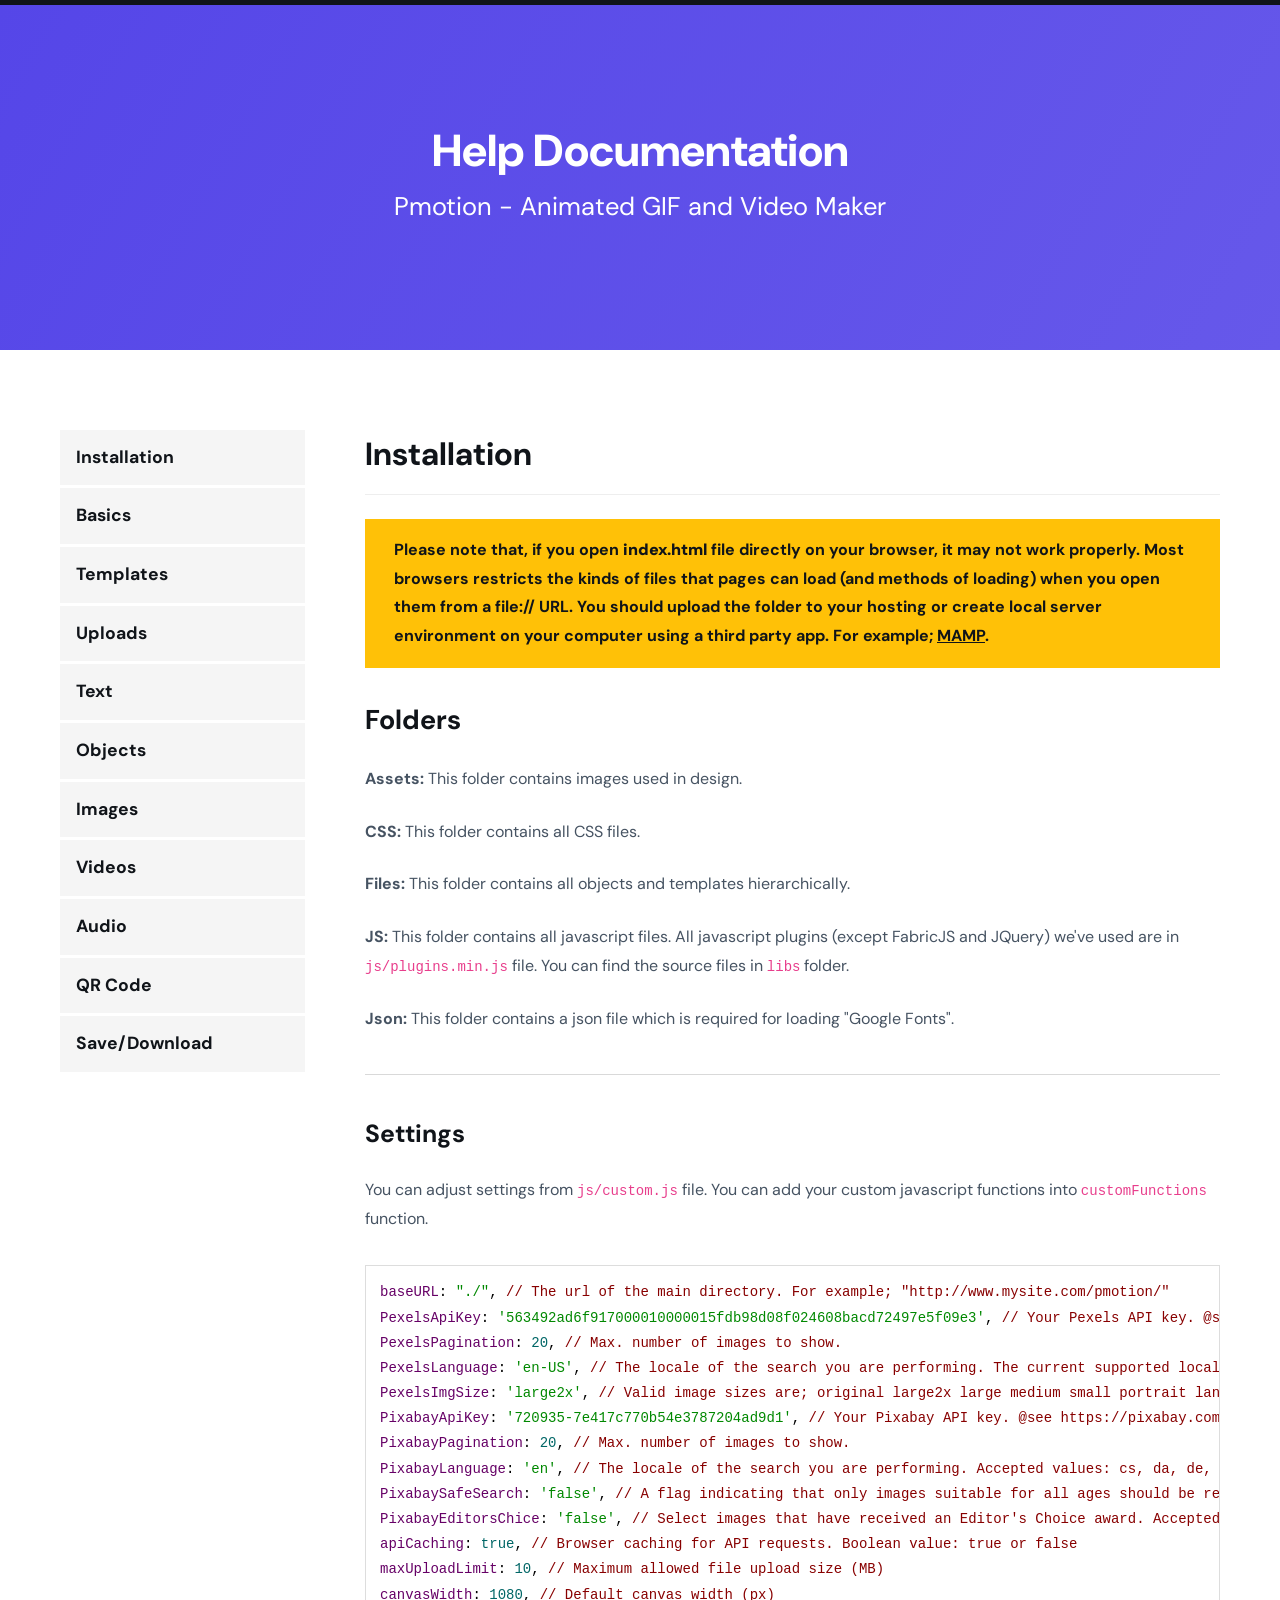
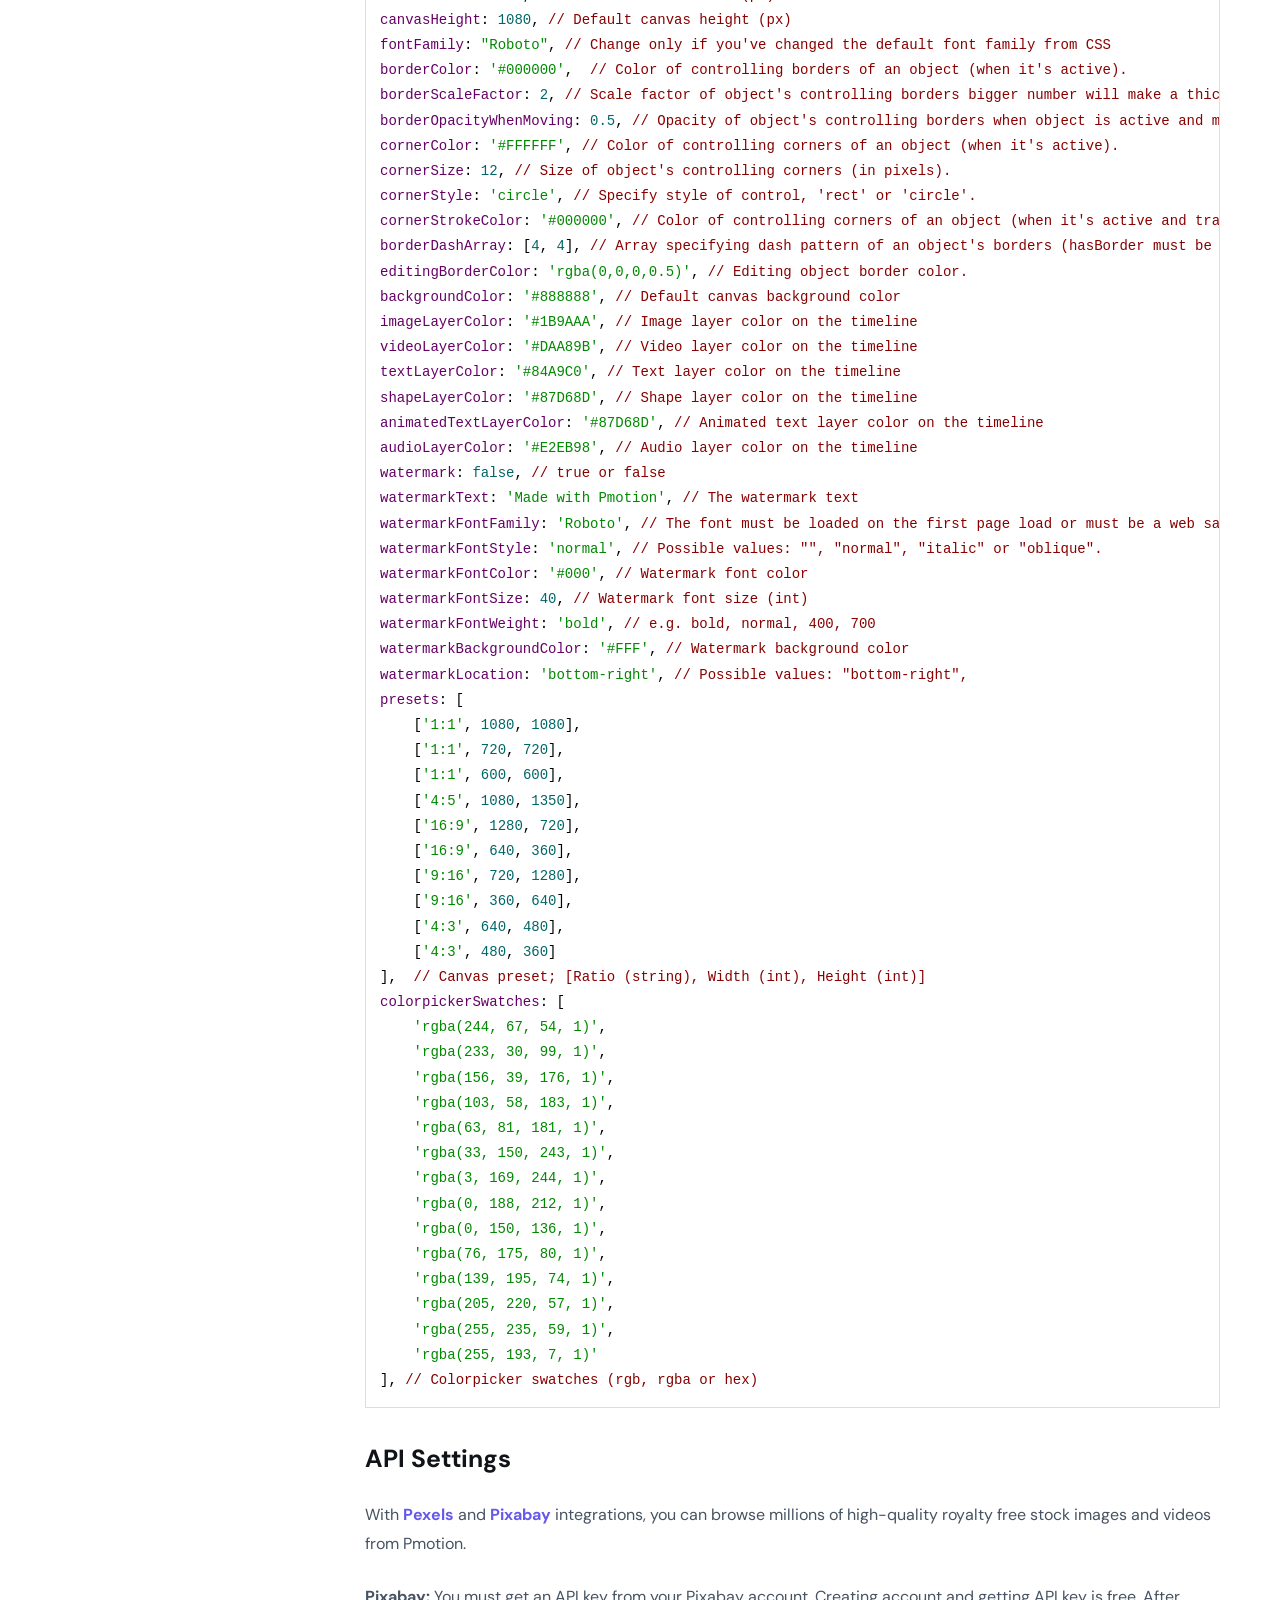
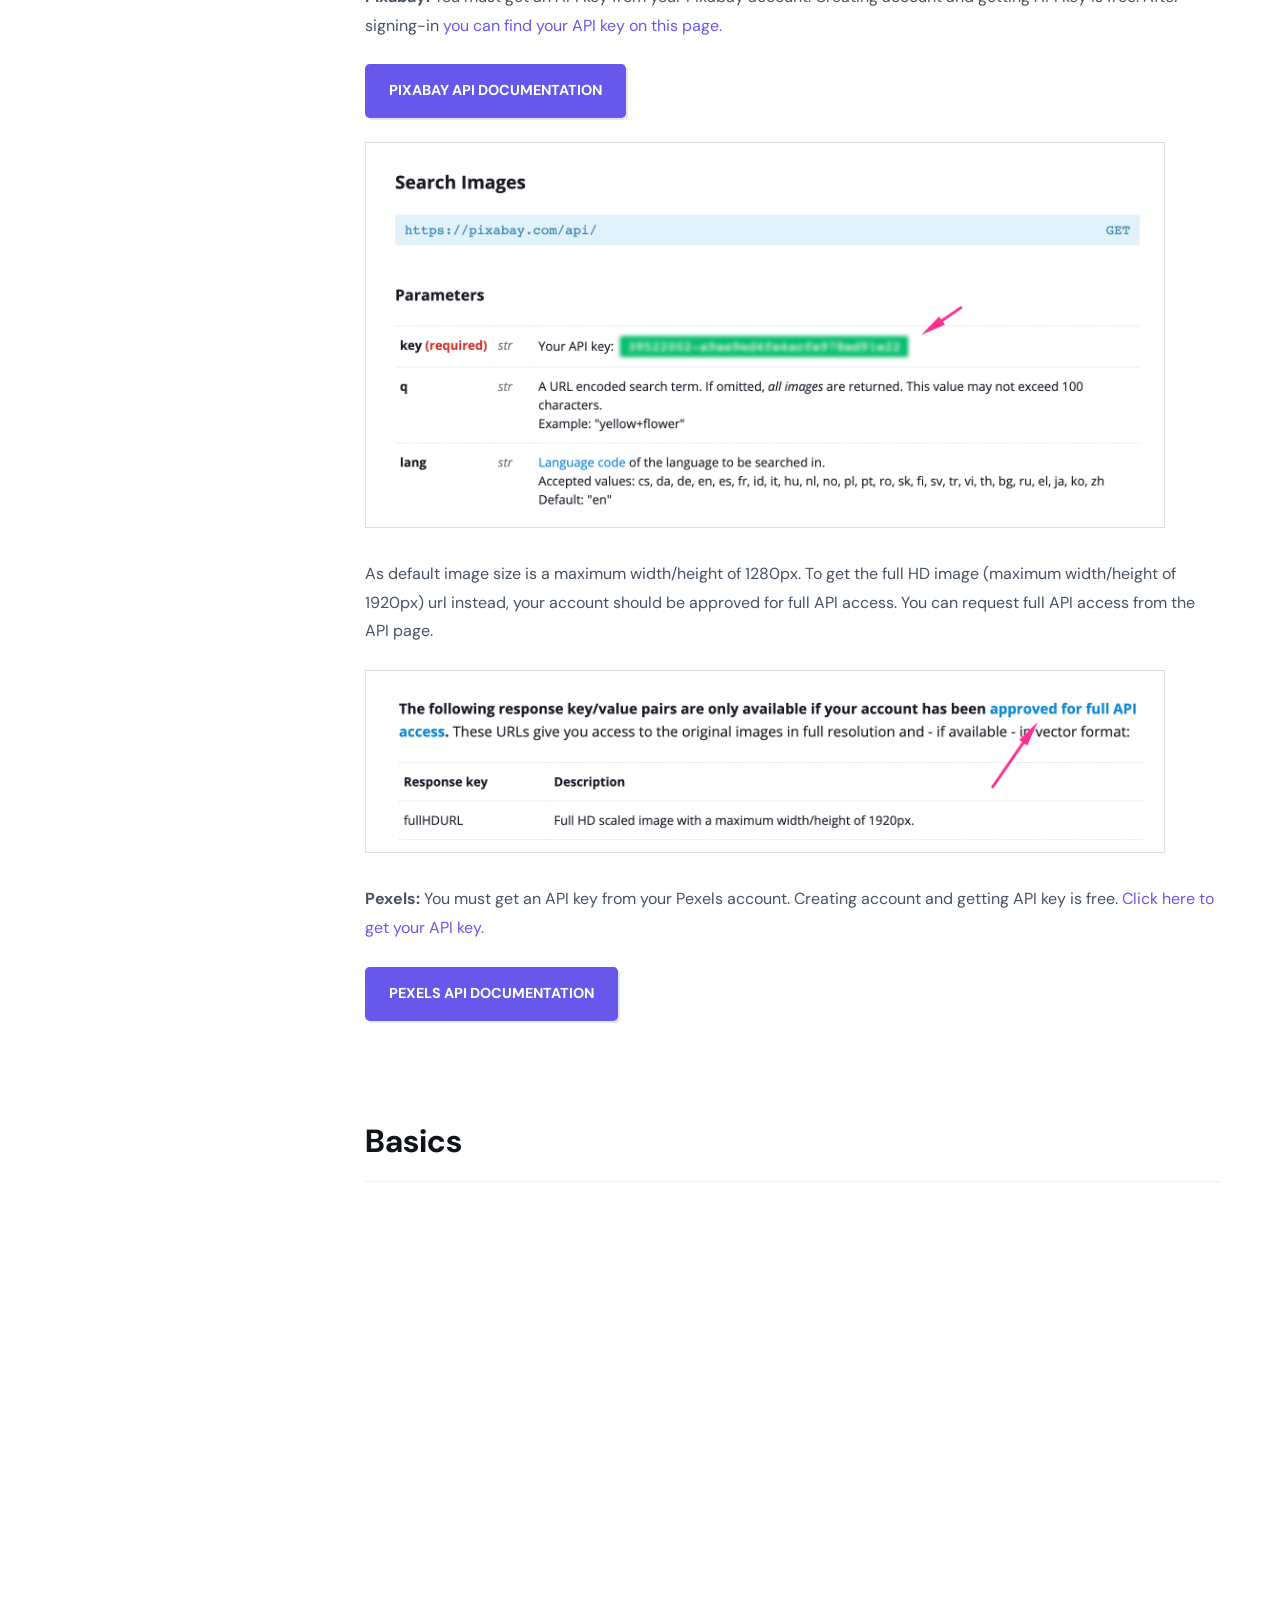
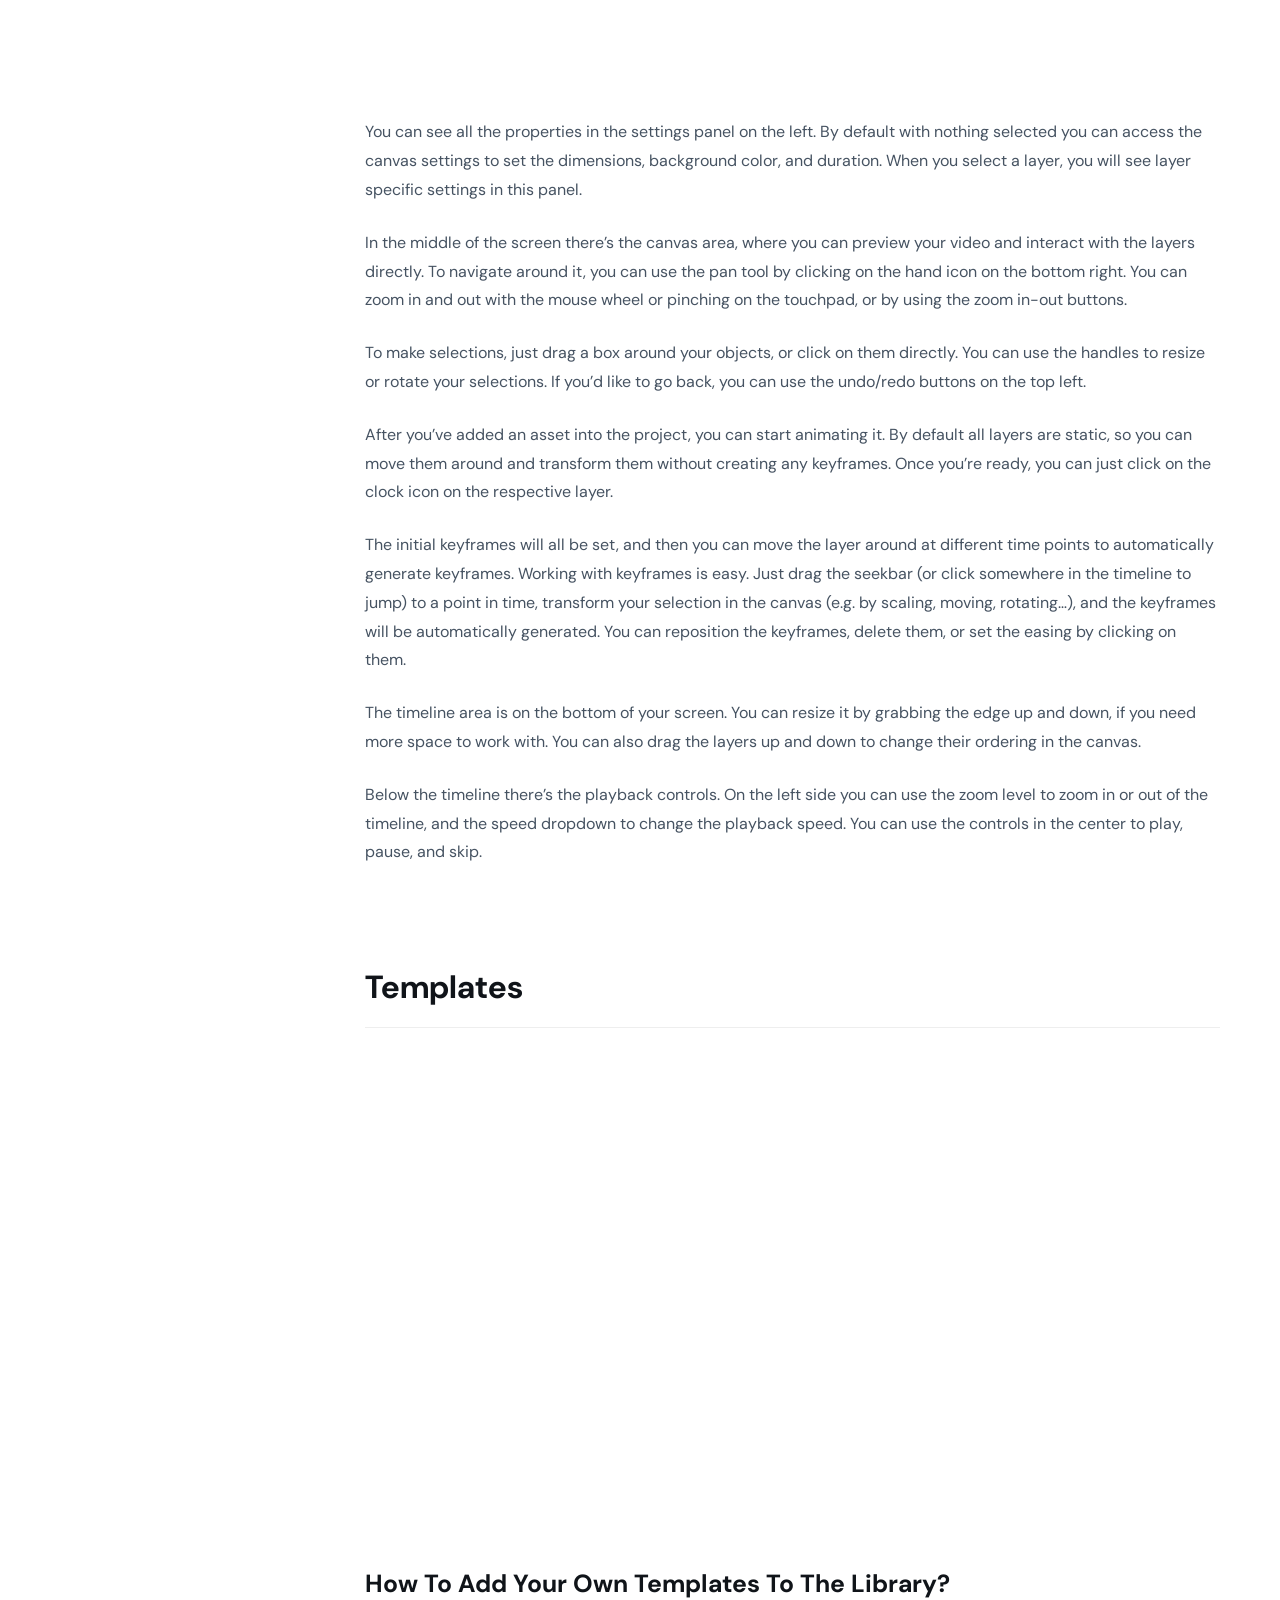
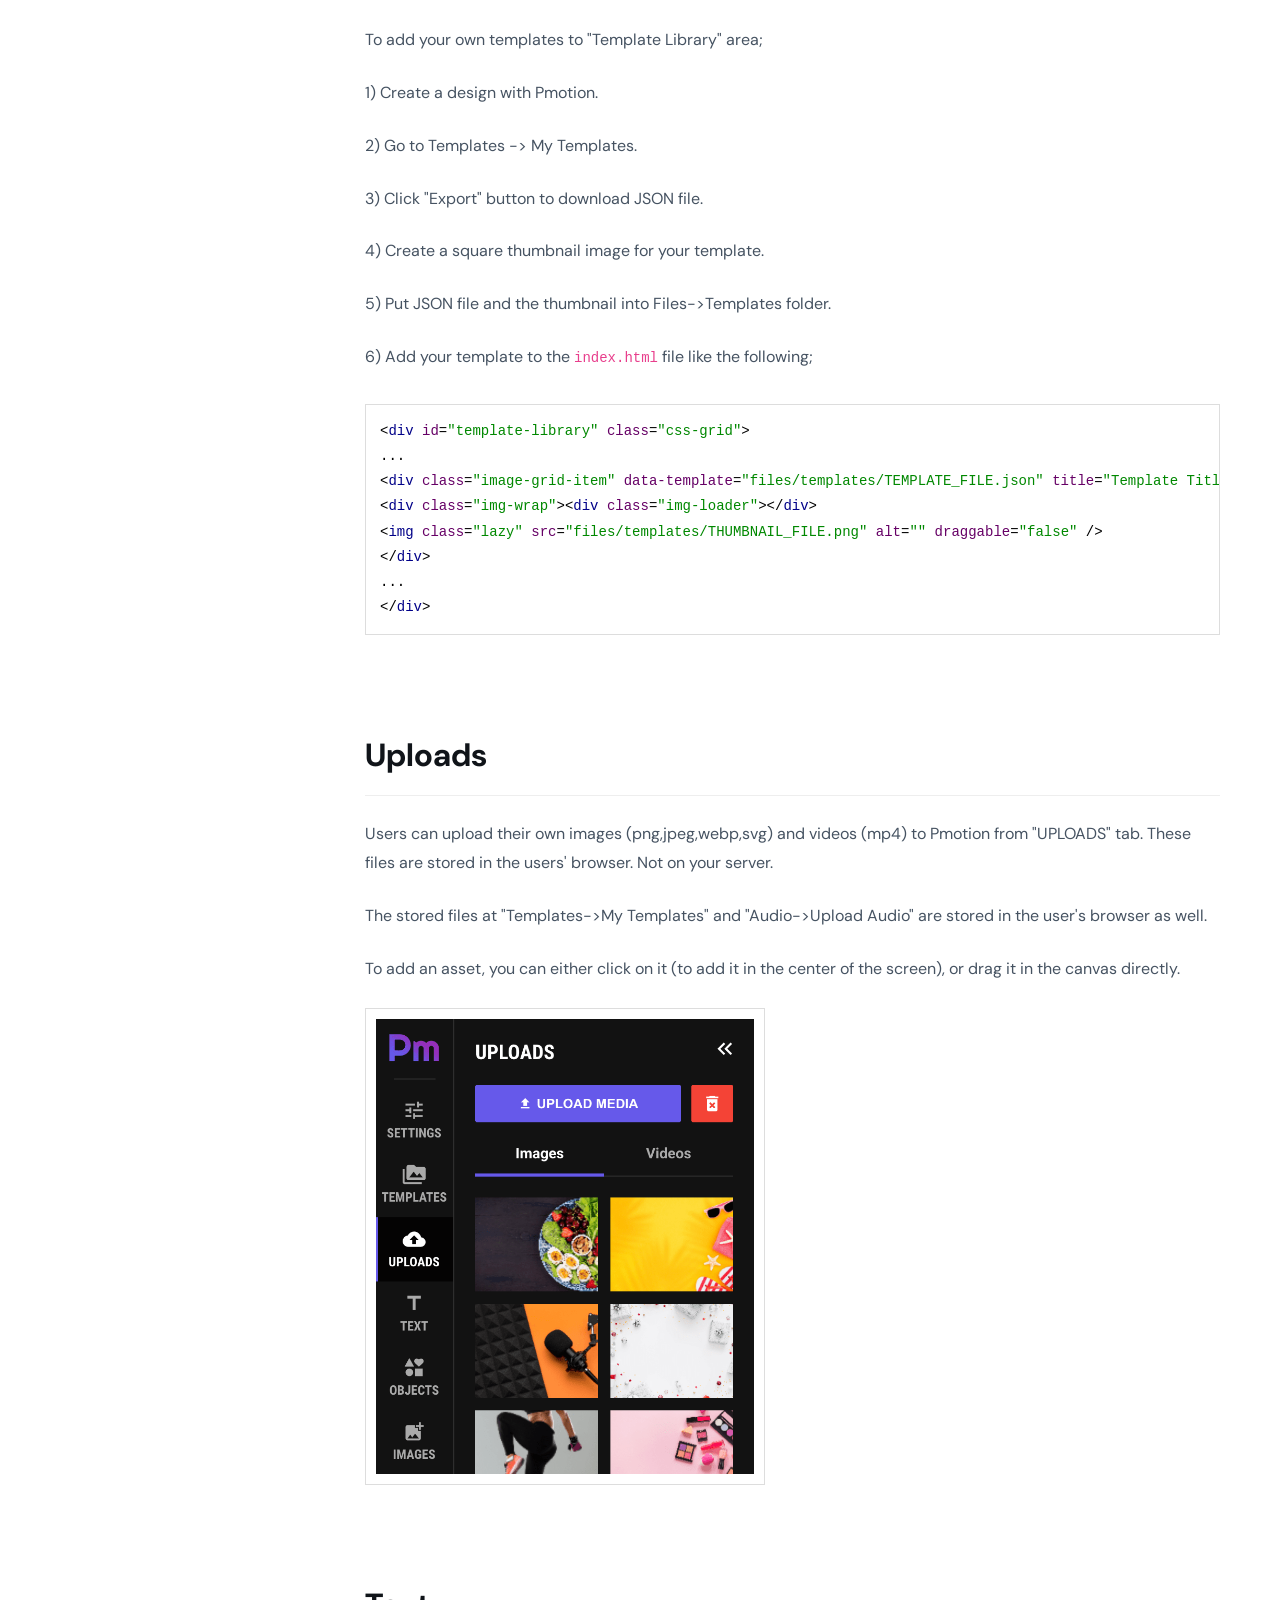
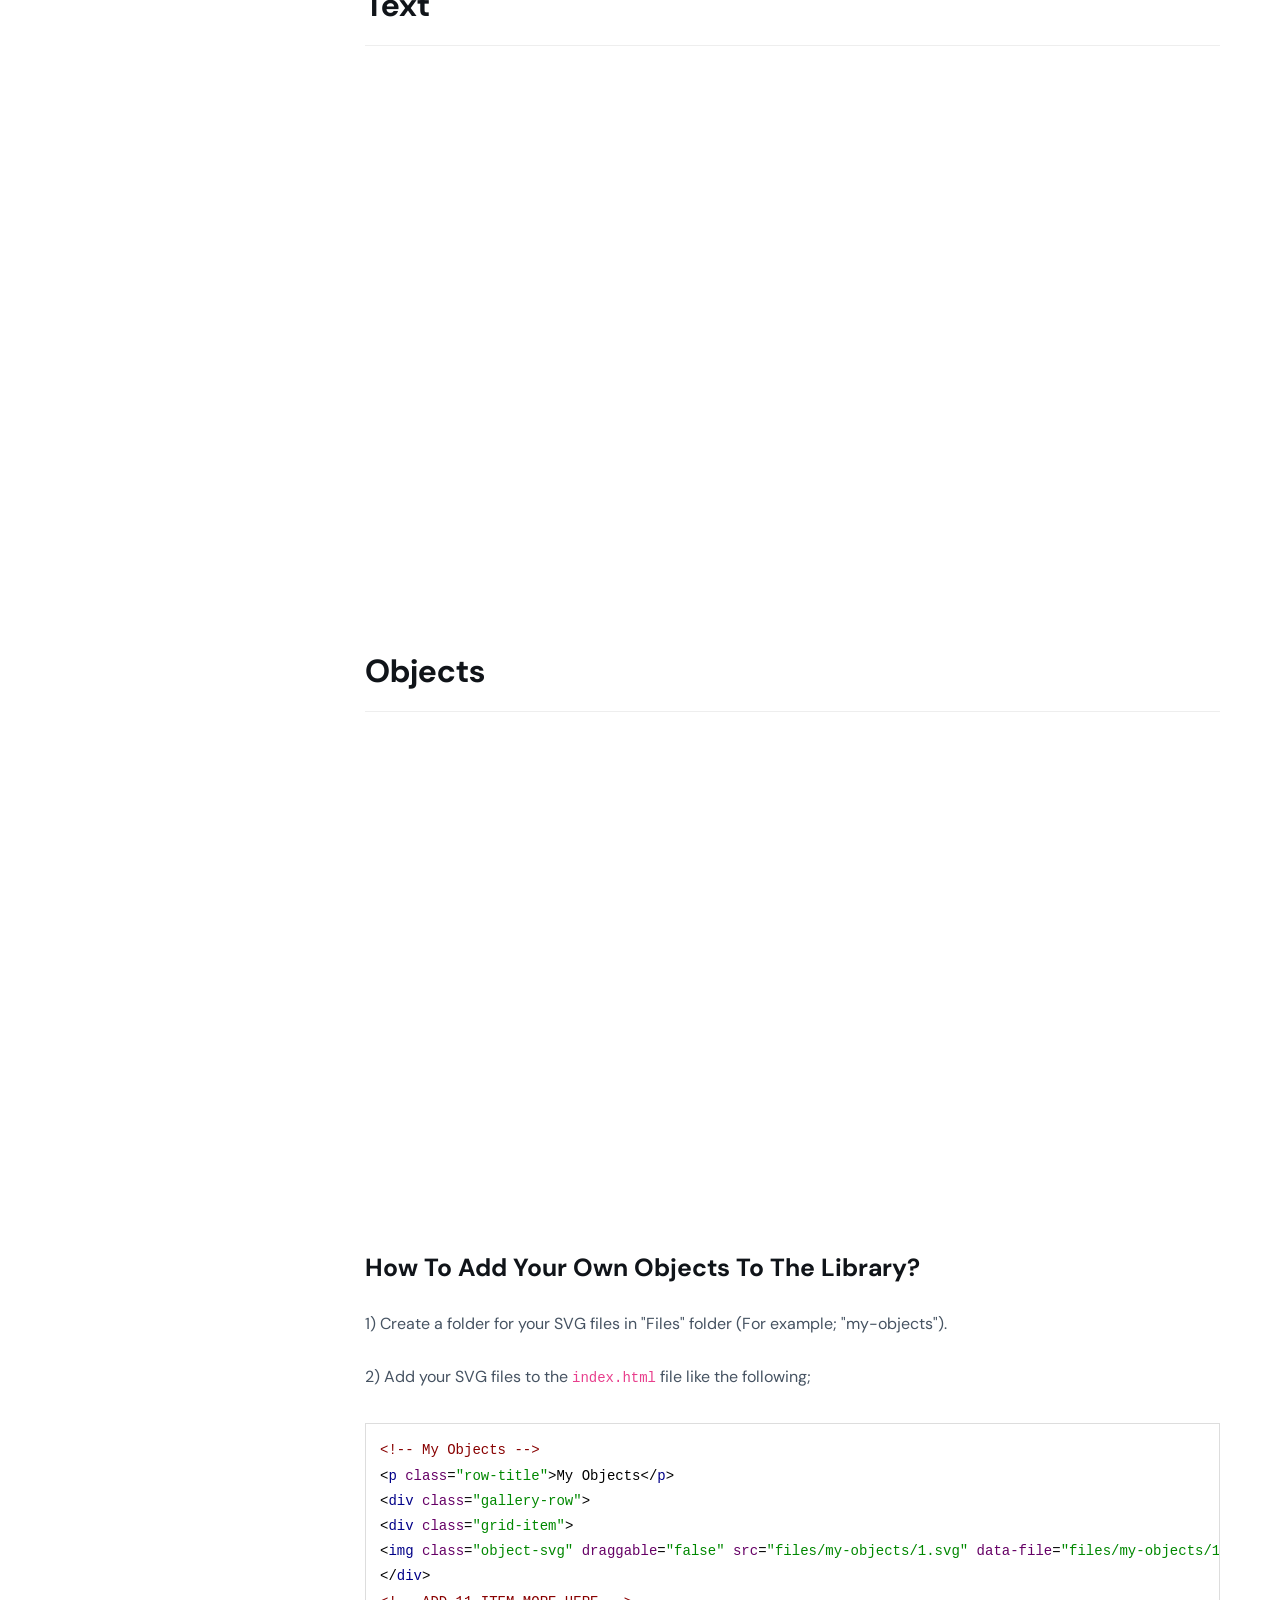
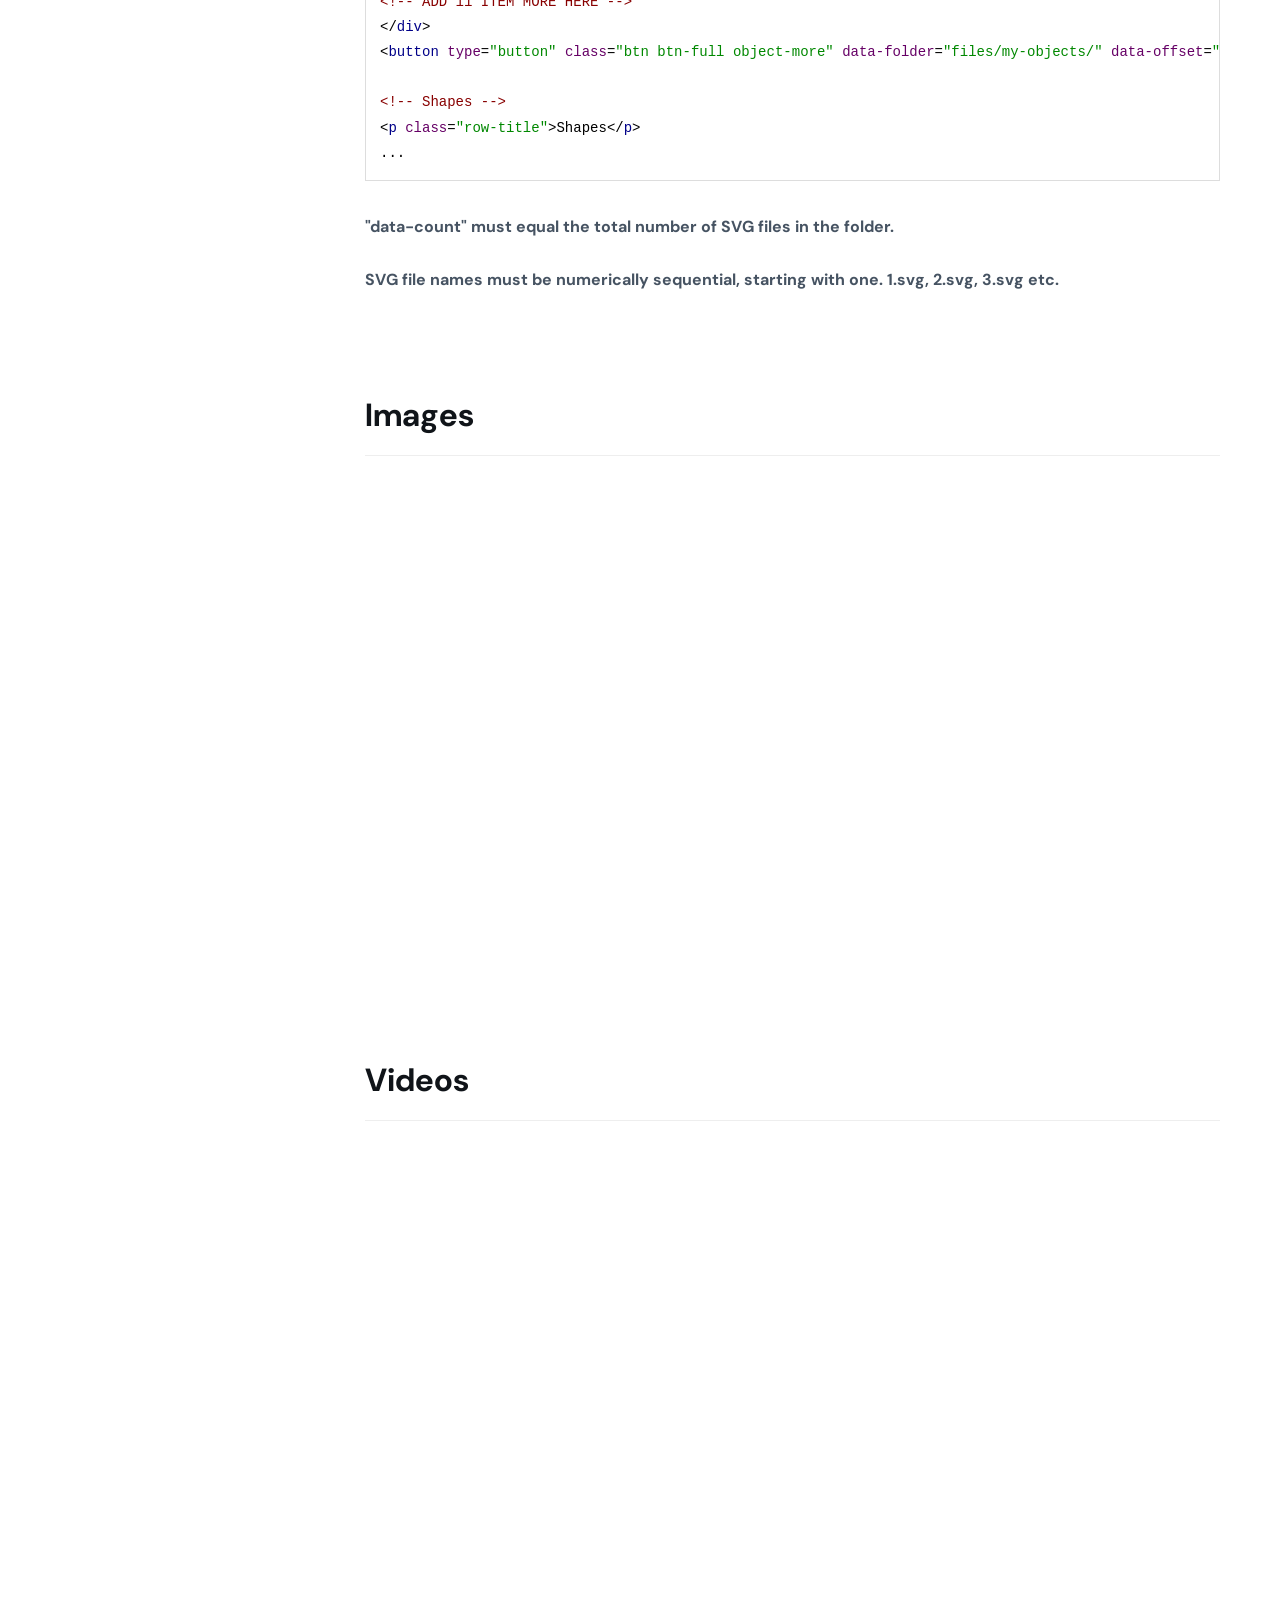
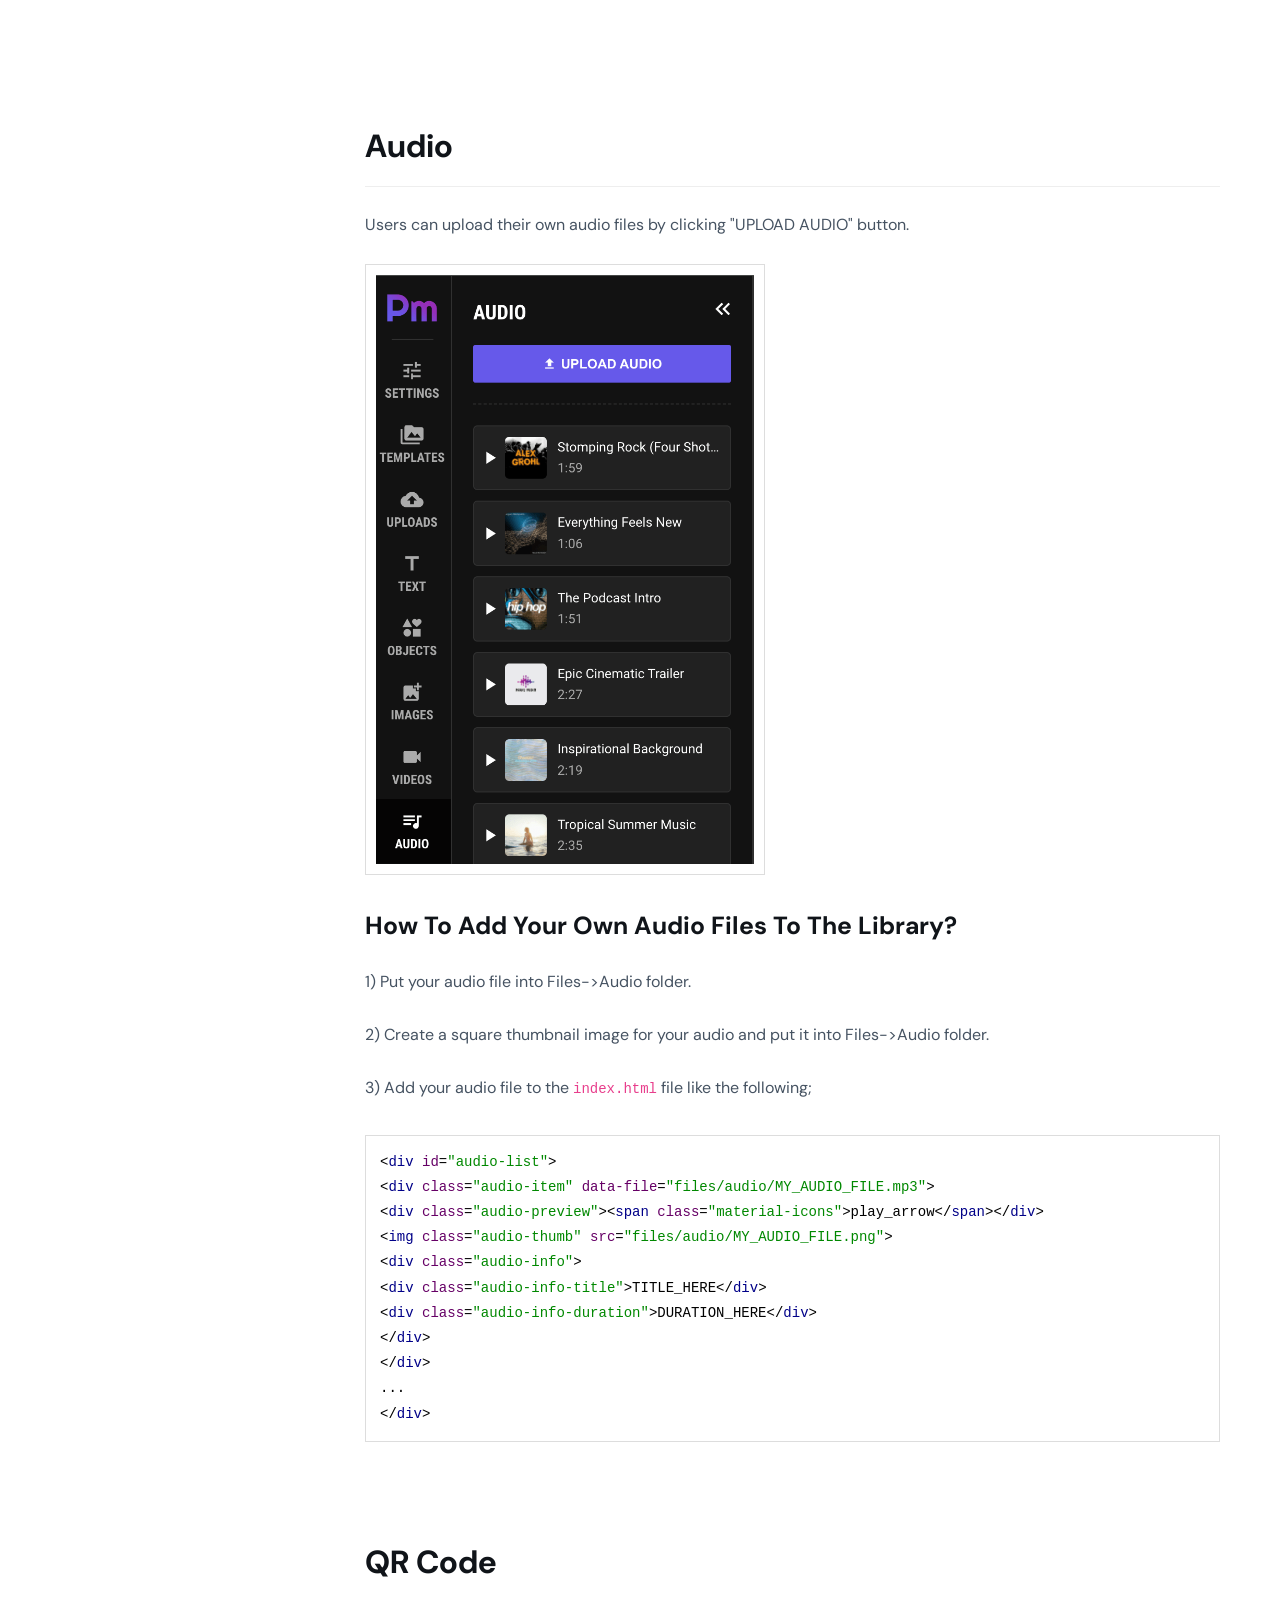
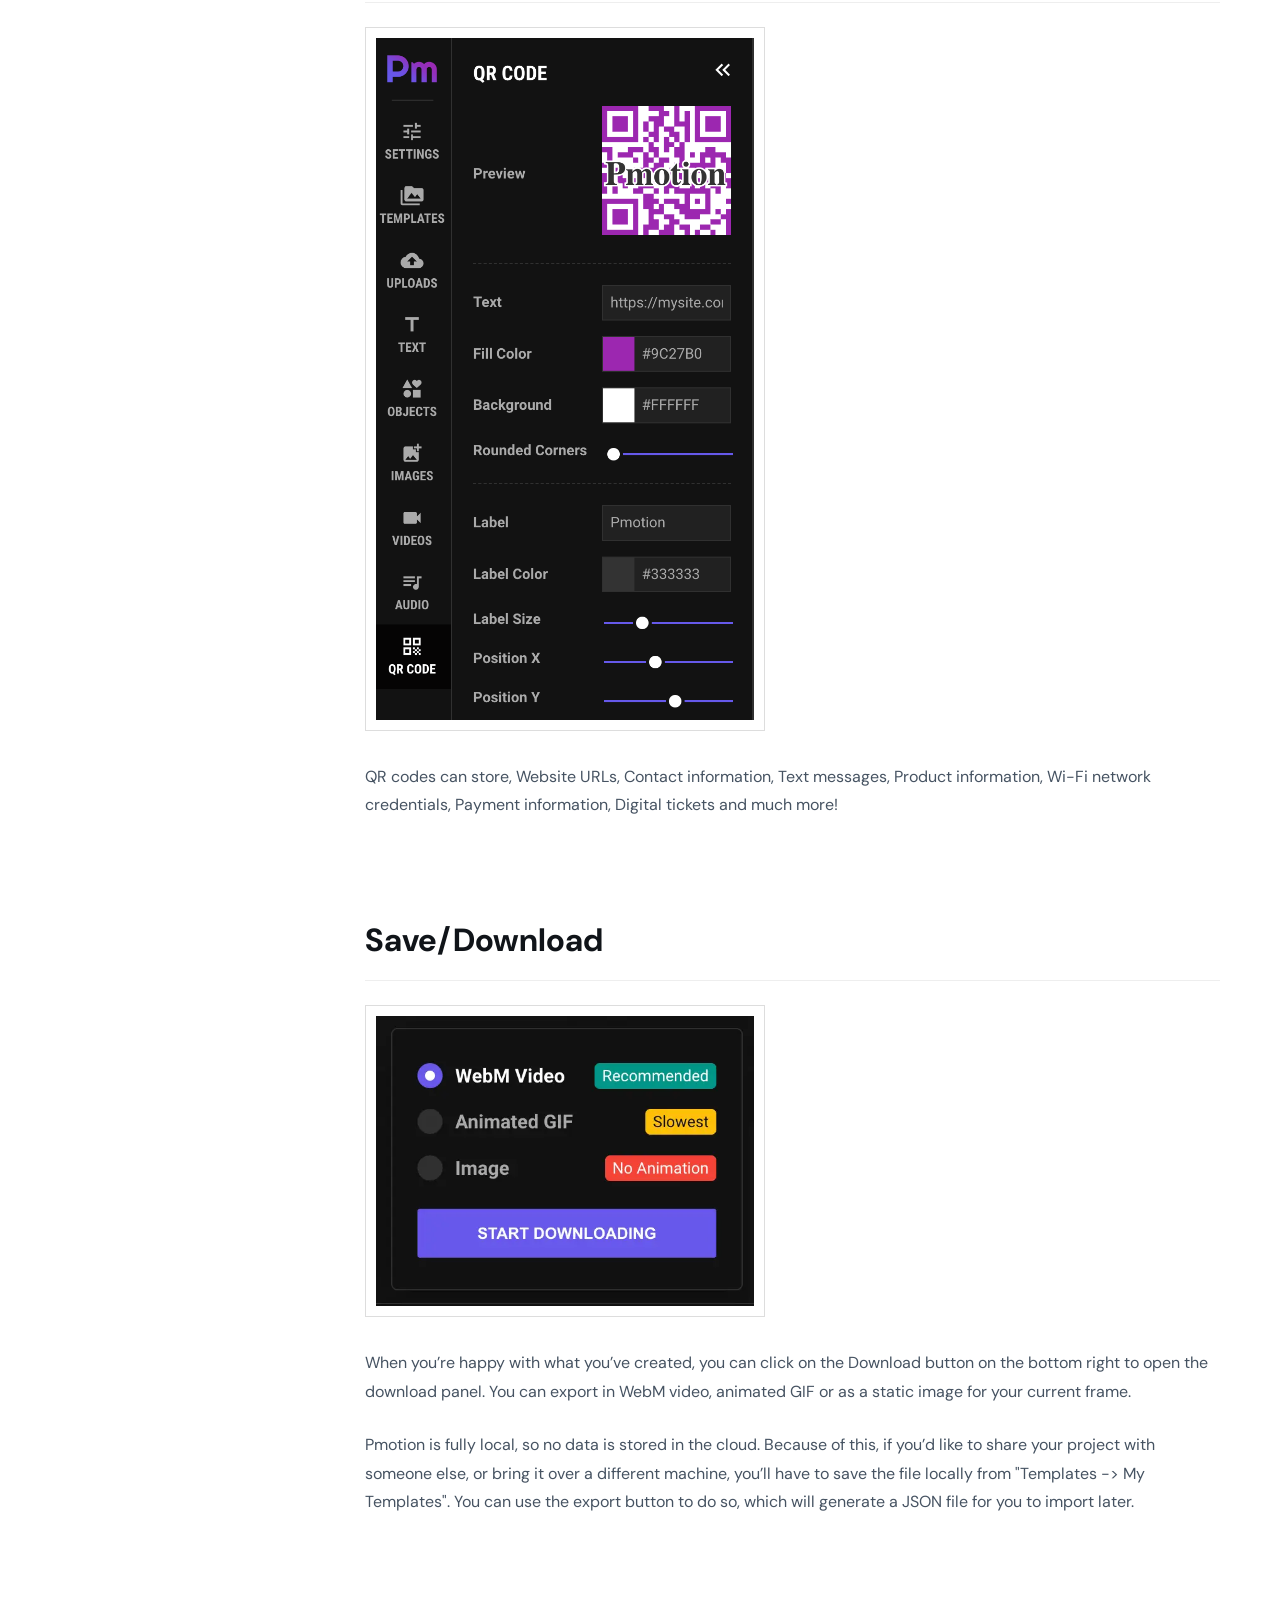
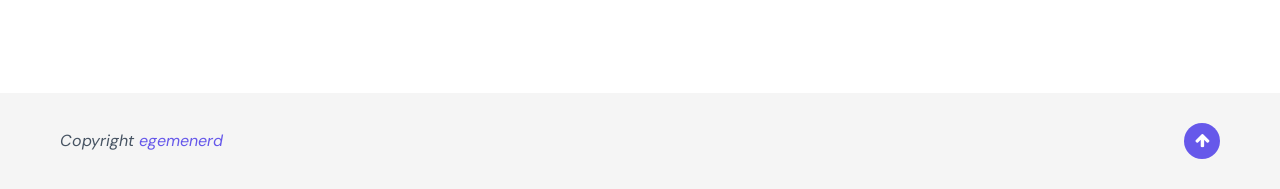
<file: documentation/index.html>
<!DOCTYPE html>
<html lang="en-US">

<head>
    <meta charset="UTF-8">
    <meta name="viewport" content="width=device-width, height=device-height, initial-scale=1.0, maximum-scale=1.0, user-scalable=no, shrink-to-fit=no" />
    <title>Pmotion - Animated GIF and Video Maker Documentation</title>
    <link rel="preconnect" href="https://fonts.googleapis.com">
    <link rel="preconnect" href="https://fonts.gstatic.com" crossorigin>
    <link href="https://fonts.googleapis.com/css2?family=DM+Sans:ital,wght@0,400;0,700;1,400;1,700&display=swap" rel="stylesheet">
    <link rel='stylesheet' href='css/fontawesome.css' type='text/css' media='all' />
    <link rel='stylesheet' href='css/bootstrap.min.css' type='text/css' media='all' />
    <link rel='stylesheet' href='css/style.css' type='text/css' media='all' />
    <link rel='stylesheet' href='css/highlight.css' type='text/css' media='all' />
</head>

<body>
    <header id="tessera-header">
        <div id="tessera-header-wrapper">
            <div id="tessera-page-title" class="container">
                <h1>Help Documentation</h1>
                <p>Pmotion - Animated GIF and Video Maker</p>
            </div>
        </div>
    </header>
    <main id="tessera-main-wrapper">
        <div class="container">
            <div class="row">
                <aside id="aside" class="col-12 col-xl-3">
                    <div class="theiaStickySidebar">
                        <ul id="tessera-list" class="list-group">
                            <li class="list-group-item"><a href="#installation">Installation</a></li>
                            <li class="list-group-item"><a href="#basics">Basics</a></li>
                            <li class="list-group-item"><a href="#templates">Templates</a></li>
                            <li class="list-group-item"><a href="#uploads">Uploads</a></li>
                            <li class="list-group-item"><a href="#text">Text</a></li>
                            <li class="list-group-item"><a href="#objects">Objects</a></li>
                            <li class="list-group-item"><a href="#images">Images</a></li>
                            <li class="list-group-item"><a href="#videos">Videos</a></li>
                            <li class="list-group-item"><a href="#audio">Audio</a></li>
                            <li class="list-group-item"><a href="#qrcode">QR Code</a></li>
                            <li class="list-group-item"><a href="#download">Save/Download</a></li>
                        </ul>
                        <div class="clearfix"></div>
                    </div>
                </aside>

                <div class="col-12 col-xl-9 mt-5 mt-xl-0">
                    
                    <section class="section" id="installation">
                        <div class="page-header">
                            <h2>Installation</h2>
                        </div>
                        <div class="alert alert-warning">
                            <p>Please note that, if you open <strong>index.html</strong> file directly on your browser, it may not work properly. Most browsers restricts the kinds of files that pages can load (and methods of loading) when you open them from a file:// URL. You should upload the folder to your hosting or create local server environment on your computer using a third party app. For example; <a style="color:inherit;" href="https://www.mamp.info/en/mamp/mac/">MAMP</a>.</p>
                        </div>
                        <h3>Folders</h3>
                        <p><strong>Assets:</strong> This folder contains images used in design.</p>
                        <p><strong>CSS:</strong> This folder contains all CSS files.</p>
                        <p><strong>Files:</strong> This folder contains all objects and templates hierarchically.</p>
                        <p><strong>JS:</strong> This folder contains all javascript files. All javascript plugins (except FabricJS and JQuery) we've used are in <code>js/plugins.min.js</code> file. You can find the source files in <code>libs</code> folder.</p>
                        <p><strong>Json:</strong> This folder contains a json file which is required for loading "Google Fonts".</p>
                        <hr>
                        <h4>Settings</h4>
                        <p>
                            You can adjust settings from <code>js/custom.js</code> file. You can add your custom javascript functions into <code>customFunctions</code> function.
                        </p>
<pre><code class="language-javascript">baseURL: "./", // The url of the main directory. For example; "http://www.mysite.com/pmotion/"
PexelsApiKey: '563492ad6f917000010000015fdb98d08f024608bacd72497e5f09e3', // Your Pexels API key. @see https://www.pexels.com/api/documentation/
PexelsPagination: 20, // Max. number of images to show.
PexelsLanguage: 'en-US', // The locale of the search you are performing. The current supported locales are: 'en-US' 'pt-BR' 'es-ES' 'ca-ES' 'de-DE' 'it-IT' 'fr-FR' 'sv-SE' 'id-ID' 'pl-PL' 'ja-JP' 'zh-TW' 'zh-CN' 'ko-KR' 'th-TH' 'nl-NL' 'hu-HU' 'vi-VN' 'cs-CZ' 'da-DK' 'fi-FI' 'uk-UA' 'el-GR' 'ro-RO' 'nb-NO' 'sk-SK' 'tr-TR' 'ru-RU'
PexelsImgSize: 'large2x', // Valid image sizes are; original large2x large medium small portrait landscape
PixabayApiKey: '720935-7e417c770b54e3787204ad9d1', // Your Pixabay API key. @see https://pixabay.com/api/docs/
PixabayPagination: 20, // Max. number of images to show.
PixabayLanguage: 'en', // The locale of the search you are performing. Accepted values: cs, da, de, en, es, fr, id, it, hu, nl, no, pl, pt, ro, sk, fi, sv, tr, vi, th, bg, ru, el, ja, ko, zh
PixabaySafeSearch: 'false', // A flag indicating that only images suitable for all ages should be returned. Accepted values: "true", "false".
PixabayEditorsChice: 'false', // Select images that have received an Editor's Choice award. Accepted values: "true", "false".
apiCaching: true, // Browser caching for API requests. Boolean value: true or false
maxUploadLimit: 10, // Maximum allowed file upload size (MB)
canvasWidth: 1080, // Default canvas width (px)
canvasHeight: 1080, // Default canvas height (px)
fontFamily: "Roboto", // Change only if you've changed the default font family from CSS
borderColor: '#000000',  // Color of controlling borders of an object (when it's active).
borderScaleFactor: 2, // Scale factor of object's controlling borders bigger number will make a thicker border border is 1, so this is basically a border thickness since there is no way to change the border itself.
borderOpacityWhenMoving: 0.5, // Opacity of object's controlling borders when object is active and moving.
cornerColor: '#FFFFFF', // Color of controlling corners of an object (when it's active).
cornerSize: 12, // Size of object's controlling corners (in pixels).
cornerStyle: 'circle', // Specify style of control, 'rect' or 'circle'.
cornerStrokeColor: '#000000', // Color of controlling corners of an object (when it's active and transparentCorners false).
borderDashArray: [4, 4], // Array specifying dash pattern of an object's borders (hasBorder must be true).
editingBorderColor: 'rgba(0,0,0,0.5)', // Editing object border color.
backgroundColor: '#888888', // Default canvas background color
imageLayerColor: '#1B9AAA', // Image layer color on the timeline
videoLayerColor: '#DAA89B', // Video layer color on the timeline
textLayerColor: '#84A9C0', // Text layer color on the timeline
shapeLayerColor: '#87D68D', // Shape layer color on the timeline
animatedTextLayerColor: '#87D68D', // Animated text layer color on the timeline
audioLayerColor: '#E2EB98', // Audio layer color on the timeline
watermark: false, // true or false
watermarkText: 'Made with Pmotion', // The watermark text
watermarkFontFamily: 'Roboto', // The font must be loaded on the first page load or must be a web safe font
watermarkFontStyle: 'normal', // Possible values: "", "normal", "italic" or "oblique".
watermarkFontColor: '#000', // Watermark font color
watermarkFontSize: 40, // Watermark font size (int)
watermarkFontWeight: 'bold', // e.g. bold, normal, 400, 700
watermarkBackgroundColor: '#FFF', // Watermark background color
watermarkLocation: 'bottom-right', // Possible values: "bottom-right", 
presets: [
    ['1:1', 1080, 1080],
    ['1:1', 720, 720],
    ['1:1', 600, 600],
    ['4:5', 1080, 1350],
    ['16:9', 1280, 720],
    ['16:9', 640, 360],
    ['9:16', 720, 1280],
    ['9:16', 360, 640],
    ['4:3', 640, 480],
    ['4:3', 480, 360]
],  // Canvas preset; [Ratio (string), Width (int), Height (int)]
colorpickerSwatches: [
    'rgba(244, 67, 54, 1)',
    'rgba(233, 30, 99, 1)',
    'rgba(156, 39, 176, 1)',
    'rgba(103, 58, 183, 1)',
    'rgba(63, 81, 181, 1)',
    'rgba(33, 150, 243, 1)',
    'rgba(3, 169, 244, 1)',
    'rgba(0, 188, 212, 1)',
    'rgba(0, 150, 136, 1)',
    'rgba(76, 175, 80, 1)',
    'rgba(139, 195, 74, 1)',
    'rgba(205, 220, 57, 1)',
    'rgba(255, 235, 59, 1)',
    'rgba(255, 193, 7, 1)'
], // Colorpicker swatches (rgb, rgba or hex)</code></pre>

<h4>API Settings</h4>
                        <p><p>With <a href="https://www.pexels.com/" target="_blank"><strong>Pexels</strong></a> and <a href="https://www.pixabay.com/" target="_blank"><strong>Pixabay</strong></a> integrations, you can browse millions of high-quality royalty free stock images and videos from Pmotion. </p>
                         <p><strong>Pixabay:</strong> You must get an API key from your Pixabay account. Creating account and getting API key is free. After signing-in <a href="https://pixabay.com/api/docs/" target="_blank">you can find your API key on this page.</a></p>
                         <p><a class="btn btn-primary" href="https://pixabay.com/api/docs/" target="_blank">Pixabay API Documentation</a></p>
                         <div class="img-wrapper" style="max-width:800px">
                             <img loading="lazy" src="images/pixabay-key.png" alt="" />
                        </div>
                        <p>As default image size is a maximum width/height of 1280px. To get the full HD image (maximum width/height of 1920px) url instead, your account should be approved for full API access. You can request full API access from the API page.</p>
                        <div class="img-wrapper" style="max-width:800px">
                             <img loading="lazy" src="images/pixabay-full-api.png" alt="" />
                        </div>
                        <p><strong>Pexels:</strong> You must get an API key from your Pexels account. Creating account and getting API key is free. <a href="https://www.pexels.com/api/new/" target="_blank">Click here to get your API key.</a></p>
                        <p><a class="btn btn-primary" href="https://www.pexels.com/api/documentation/" target="_blank">Pexels API Documentation</a></p>
                    </section>

                    <section class="section" id="basics">
                        <div class="page-header">
                            <h2>Basics</h2>
                        </div>
                        <div class="tessera-iframe-wrapper">
                            <div class="tessera-iframe-video">
                            <iframe width="560" height="315" src="https://www.youtube.com/embed/db8QpysBhkQ" frameborder="0" allow="accelerometer; autoplay; encrypted-media; gyroscope; picture-in-picture" allowfullscreen></iframe>
                            </div>
                        </div>
                        <p>You can see all the properties in the settings panel on the left. By default with nothing selected you can access the canvas settings to set the dimensions, background color, and duration. When you select a layer, you will see layer specific settings in this panel.</p>
                        <p>In the middle of the screen there’s the canvas area, where you can preview your video and interact with the layers directly. To navigate around it, you can use the pan tool by clicking on the hand icon on the bottom right. You can zoom in and out with the mouse wheel or pinching on the touchpad, or by using the zoom in-out buttons.</p>
                        <p>To make selections, just drag a box around your objects, or click on them directly. You can use the handles to resize or rotate your selections. If you’d like to go back, you can use the undo/redo buttons on the top left.</p>
                        <p>After you’ve added an asset into the project, you can start animating it. By default all layers are static, so you can move them around and transform them without creating any keyframes. Once you’re ready, you can just click on the clock icon on the respective layer.</p>
                        <p>The initial keyframes will all be set, and then you can move the layer around at different time points to automatically generate keyframes. Working with keyframes is easy. Just drag the seekbar (or click somewhere in the timeline to jump) to a point in time, transform your selection in the canvas (e.g. by scaling, moving, rotating…), and the keyframes will be automatically generated. You can reposition the keyframes, delete them, or set the easing by clicking on them.</p>
                        <p>The timeline area is on the bottom of your screen. You can resize it by grabbing the edge up and down, if you need more space to work with. You can also drag the layers up and down to change their ordering in the canvas.</p>
                        <p>Below the timeline there’s the playback controls. On the left side you can use the zoom level to zoom in or out of the timeline, and the speed dropdown to change the playback speed. You can use the controls in the center to play, pause, and skip.</p>
                        <p></p>
                    </section>

                    <section class="section" id="templates">
                        <div class="page-header">
                            <h2>Templates</h2>
                        </div>
                        <div class="tessera-iframe-wrapper">
                            <div class="tessera-iframe-video">
                            <iframe width="560" height="315" src="https://www.youtube.com/embed/3unLfQN5YH4" frameborder="0" allow="accelerometer; autoplay; encrypted-media; gyroscope; picture-in-picture" allowfullscreen></iframe>
                            </div>
                        </div>
                        <h4>How To Add Your Own Templates To The Library?</h4>
                        <p>To add your own templates to "Template Library" area;</p>
                        <p>1) Create a design with Pmotion.</p>
                        <p>2) Go to Templates -> My Templates.</p>
                        <p>3) Click "Export" button to download JSON file.</p>
                        <p>4) Create a square thumbnail image for your template.</p>
                        <p>5) Put JSON file and the thumbnail into Files->Templates folder.</p>
                        <p>6) Add your template to the <code>index.html</code> file like the following;</p>
<pre><code class="language-html">&lt;div id&#x3D;&quot;template-library&quot; class&#x3D;&quot;css-grid&quot;&gt;
...
&lt;div class&#x3D;&quot;image-grid-item&quot; data-template&#x3D;&quot;files&#x2F;templates&#x2F;TEMPLATE_FILE.json&quot; title&#x3D;&quot;Template Title&quot;&gt;
&lt;div class&#x3D;&quot;img-wrap&quot;&gt;&lt;div class&#x3D;&quot;img-loader&quot;&gt;&lt;&#x2F;div&gt;
&lt;img class&#x3D;&quot;lazy&quot; src&#x3D;&quot;files&#x2F;templates&#x2F;THUMBNAIL_FILE.png&quot; alt&#x3D;&quot;&quot; draggable&#x3D;&quot;false&quot; &#x2F;&gt;
&lt;&#x2F;div&gt;
...
&lt;&#x2F;div&gt;</code></pre>
                    </section>

                    <section class="section" id="uploads">
                        <div class="page-header">
                            <h2>Uploads</h2>
                        </div>
                        <p>Users can upload their own images (png,jpeg,webp,svg) and videos (mp4) to Pmotion from "UPLOADS" tab. These files are stored in the users' browser. Not on your server.</p>
                        <p>The stored files at "Templates->My Templates" and "Audio->Upload Audio" are stored in the user's browser as well.</p>
                        <p>To add an asset, you can either click on it (to add it in the center of the screen), or drag it in the canvas directly.</p>
                        <div class="img-wrapper" style="max-width:400px">
                            <img loading="lazy" src="images/uploads.png" alt="" />
                       </div>
                    </section>

                    <section class="section" id="text">
                        <div class="page-header">
                            <h2>Text</h2>
                        </div>
                        <div class="tessera-iframe-wrapper">
                            <div class="tessera-iframe-video">
                            <iframe width="560" height="315" src="https://www.youtube.com/embed/C1m0HI52msc" frameborder="0" allow="accelerometer; autoplay; encrypted-media; gyroscope; picture-in-picture" allowfullscreen></iframe>
                            </div>
                        </div>
                    </section>

                    <section class="section" id="objects">
                        <div class="page-header">
                            <h2>Objects</h2>
                        </div>
                        <div class="tessera-iframe-wrapper">
                            <div class="tessera-iframe-video">
                            <iframe width="560" height="315" src="https://www.youtube.com/embed/0m1ntiWTktE" frameborder="0" allow="accelerometer; autoplay; encrypted-media; gyroscope; picture-in-picture" allowfullscreen></iframe>
                            </div>
                        </div>
                        <h4>How To Add Your Own Objects To The Library?</h4>
                        <p>1) Create a folder for your SVG files in "Files" folder (For example; "my-objects").</p>
                        <p>2) Add your SVG files to the <code>index.html</code> file like the following;</p>
<pre><code class="language-html">&lt;!-- My Objects --&gt;
&lt;p class&#x3D;&quot;row-title&quot;&gt;My Objects&lt;&#x2F;p&gt;
&lt;div class&#x3D;&quot;gallery-row&quot;&gt;
&lt;div class&#x3D;&quot;grid-item&quot;&gt;
&lt;img class&#x3D;&quot;object-svg&quot; draggable&#x3D;&quot;false&quot; src&#x3D;&quot;files&#x2F;my-objects&#x2F;1.svg&quot; data-file&#x3D;&quot;files&#x2F;my-objects&#x2F;1.svg&quot; &#x2F;&gt;
&lt;&#x2F;div&gt;
&lt;!-- ADD 11 ITEM MORE HERE --&gt;
&lt;&#x2F;div&gt;
&lt;button type&#x3D;&quot;button&quot; class&#x3D;&quot;btn btn-full object-more&quot; data-folder&#x3D;&quot;files&#x2F;my-objects&#x2F;&quot; data-offset&#x3D;&quot;12&quot; data-count&#x3D;&quot;48&quot;&gt;Load More&lt;&#x2F;button&gt;

&lt;!-- Shapes --&gt;
&lt;p class&#x3D;&quot;row-title&quot;&gt;Shapes&lt;&#x2F;p&gt;
...</code></pre>
<p><strong>"data-count" must equal the total number of SVG files in the folder.</strong></p>
<p><strong>SVG file names must be numerically sequential, starting with one. 1.svg, 2.svg, 3.svg etc.</strong></p>
                    </section>
                    <section class="section" id="images">
                        <div class="page-header">
                            <h2>Images</h2>
                        </div>
                        <div class="tessera-iframe-wrapper">
                            <div class="tessera-iframe-video">
                            <iframe width="560" height="315" src="https://www.youtube.com/embed/eOq-fL6h5_4" frameborder="0" allow="accelerometer; autoplay; encrypted-media; gyroscope; picture-in-picture" allowfullscreen></iframe>
                            </div>
                        </div>
                    </section>
                    <section class="section" id="videos">
                        <div class="page-header">
                            <h2>Videos</h2>
                        </div>
                        <div class="tessera-iframe-wrapper">
                            <div class="tessera-iframe-video">
                            <iframe width="560" height="315" src="https://www.youtube.com/embed/xcMEQi953nw" frameborder="0" allow="accelerometer; autoplay; encrypted-media; gyroscope; picture-in-picture" allowfullscreen></iframe>
                            </div>
                        </div>
                    </section>
                    <section class="section" id="audio">
                        <div class="page-header">
                            <h2>Audio</h2>
                        </div>
                        <p>Users can upload their own audio files by clicking "UPLOAD AUDIO" button.</p>
                        <div class="img-wrapper" style="max-width:400px">
                            <img loading="lazy" src="images/audio.png" alt="" />
                       </div>
                        <h4>How To Add Your Own Audio Files To The Library?</h4>
                        <p>1) Put your audio file into Files->Audio folder.</p>
                        <p>2) Create a square thumbnail image for your audio and put it into Files->Audio folder.</p>
                        <p>3) Add your audio file to the <code>index.html</code> file like the following;</p>
<pre><code class="language-html">&lt;div id&#x3D;&quot;audio-list&quot;&gt;
&lt;div class&#x3D;&quot;audio-item&quot; data-file&#x3D;&quot;files&#x2F;audio&#x2F;MY_AUDIO_FILE.mp3&quot;&gt;
&lt;div class&#x3D;&quot;audio-preview&quot;&gt;&lt;span class&#x3D;&quot;material-icons&quot;&gt;play_arrow&lt;&#x2F;span&gt;&lt;&#x2F;div&gt;
&lt;img class&#x3D;&quot;audio-thumb&quot; src&#x3D;&quot;files&#x2F;audio&#x2F;MY_AUDIO_FILE.png&quot;&gt;
&lt;div class&#x3D;&quot;audio-info&quot;&gt;
&lt;div class&#x3D;&quot;audio-info-title&quot;&gt;TITLE_HERE&lt;&#x2F;div&gt;
&lt;div class&#x3D;&quot;audio-info-duration&quot;&gt;DURATION_HERE&lt;&#x2F;div&gt;
&lt;&#x2F;div&gt;
&lt;&#x2F;div&gt;
...
&lt;&#x2F;div&gt;
</code></pre> 
                    </section>
                    <section class="section" id="qrcode">
                        <div class="page-header">
                            <h2>QR Code</h2>
                        </div>
                        <div class="img-wrapper" style="max-width:400px">
                            <img loading="lazy" src="images/qrcode.png" alt="" />
                       </div>
                        <p>QR codes can store, Website URLs, Contact information, Text messages, Product information, Wi-Fi network credentials, Payment information, Digital tickets and much more!</p>
                    </section>
                    <section class="section" id="download">
                        <div class="page-header">
                            <h2>Save/Download</h2>
                        </div>
                        <div class="img-wrapper" style="max-width:400px">
                            <img loading="lazy" src="images/download.webp" alt="" />
                       </div>
                        <p>When you’re happy with what you’ve created, you can click on the Download button on the bottom right to open the download panel. You can export in WebM video, animated GIF or as a static image for your current frame.</p>
                        <p>Pmotion is fully local, so no data is stored in the cloud. Because of this, if you’d like to share your project with someone else, or bring it over a different machine, you’ll have to save the file locally from "Templates -> My Templates". You can use the export button to do so, which will generate a JSON file for you to import later.</p>
                    </section>
                </div>
            </div>
        </div>
    </main>
    <div class="clearfix"></div>
    <footer id="tessera-footer">
        <div id="tessera-footer-bottom">
            <div class="container">
                <div class="row align-items-center">
                    <div class="col-12 col-lg-6">
                        <p>Copyright <a href="https://codecanyon.net/user/egemenerd/portfolio" target="_blank">egemenerd</a></p>
                    </div>
                    <div class="col-12 col-lg-6">

                        <ul class="tessera-footer-icons">

                            <li id="tessera-gototop-li" data-toggle="tooltip" data-placement="top" title="Go to Top"><a id="tessera-gototop" href="#"><i class="fa fa-arrow-up"></i></a></li>
                        </ul>
                        <div class="clearfix"></div>
                    </div>
                </div>
            </div>
            <div class="clearfix"></div>
        </div>
    </footer>
    <script type='text/javascript' src='js/jquery.js'></script>
    <script type='text/javascript' src='js/popper.min.js'></script>
    <script type='text/javascript' src='js/bootstrap.min.js'></script>
    <script type='text/javascript' src='js/theia-sticky-sidebar.min.js'></script>
    <script type='text/javascript' src='js/highlight.min.js'></script>
    <script>hljs.highlightAll();</script>
    <script type='text/javascript' src='js/custom.js'></script>
</body>

</html>
</file>
<file: documentation/css/style.css>
/* ================= GENERAL STYLES ================== */

html {
    font-size: 16px;
}

body {
    position: relative;
    -webkit-overflow-scrolling: touch;
    overflow-x: hidden;
    font-family: 'DM Sans', sans-serif;
    font-variant-ligatures: no-common-ligatures;
    -webkit-font-smoothing: antialiased;
    -moz-osx-font-smoothing: grayscale;
    line-height: 1.8;
    color: #465362;
    background: #fff;
}

p {
    margin-top: 0;
    margin-bottom: 1.5rem;
    line-height: 1.8;
}

a {
    color: #6658ea;
    transition: color 0.2s ease-in-out;
    text-decoration: none;
}

a:hover {
    color: #101419;
    text-decoration: none;
}

h1,
h2,
h3,
h4,
h5,
h6,
.h1,
.h2,
.h3,
.h4,
.h5,
.h6 {
    margin-bottom: 1.5rem;
    font-weight: 700;
    line-height: 1.5;
    color: #101419;
}

.highlight {
    color: #6658ea;
}

.no-margin {
    margin: 0px !important;
}

h1,
.h1 {
    font-size: 2.3rem;
}

h2,
.h2 {
    font-size: 2rem;
}

h3,
.h3 {
    font-size: 1.7rem;
}

h4,
.h4 {
    font-size: 1.55rem;
}

h5,
.h5 {
    font-size: 1.4rem;
}

h6,
.h6 {
    font-size: 1.25rem;
}

.lead {
    font-size: 1.15rem;
}

img {
    max-width: 100%;
    height: auto;
    color: transparent;
}

section {
    margin-bottom: 6rem;
}

pre {
    border: 1px solid #ddd;
    padding: 0;
    margin: 2rem 0;
}

cite {
    font-weight: 700;
    font-style: normal;
}

dl,
ol,
ul {
    margin-bottom: 2rem;
}

dd,
dt {
    margin-bottom: 1.5rem;
}

hr {
    margin-top: 2.5rem;
    margin-bottom: 2.5rem;
    border: none;
    border-top: 1px solid rgba(0, 0, 0, 0.15);
}

table {
    margin: 2rem 0;
    table-layout: auto;
    /* Prevents HTML tables from becoming too wide */
    width: 100%;
}

table:not([class]) {
    border-collapse: collapse;
}

table:not([class]),
table:not([class]) th,
table:not([class]) td {
    border: 1px solid #ddd;
}

table:not([class]) th,
table:not([class]) td {
    padding: 10px 15px;
}


blockquote {
    border-left: 5px solid #6658ea;
    padding: 2.5rem 2rem;
    background: #f5f5f5;
    margin: 3rem 0;
    font-weight: 700;
}

blockquote p {
    font-weight: 700;
}

blockquote p:last-child {
    margin: 0;
}

.compatibility-list {
    margin: 0;
    padding: 0;
    list-style: none;
}

.compatibility-list li {
    padding-bottom: 2rem;
    margin-bottom: 2rem;
    border-bottom: 1px solid #ddd;
}

.compatibility-list li:last-of-type {
    padding-bottom: 0;
    margin-bottom: 0;
    border: none;
}

.compatibility-list li p:last-of-type {
    margin: 0;
}

.theme-box {
    margin-top: 30px;
    margin-bottom: 30px
}

.theme-box a {
    position: relative;
    display: flex;
    background: #f5f5f5;
    min-height: 300px;
    align-items: center;
    justify-content: center;
    color: #101419;
    font-weight: 800;
    font-size: 2.3rem;
    transition: box-shadow 0.2s ease-in-out;
}

.theme-box a:hover {
    text-decoration: none;
    color: #101419;
    box-shadow: 0 15px 35px rgba(50, 50, 93, 0.1), 0 5px 15px rgba(0, 0, 0, 0.07);
}

.shadow-sm {
    box-shadow: 0 0.125rem 0.25rem rgba(0, 0, 0, 0.075) !important;
}

.shadow {
    box-shadow: 0 15px 35px rgba(50, 50, 93, 0.1), 0 5px 15px rgba(0, 0, 0, 0.07) !important;
}

.shadow-lg {
    box-shadow: 0 1rem 3rem rgba(0, 0, 0, 0.175) !important;
}

/* ================= HEADER ================== */
#tessera-header-wrapper {
    border-top: 5px solid #101419;
}

#tessera-header {
    position: relative;
    -webkit-background-size: cover;
    -moz-background-size: cover;
    -o-background-size: cover;
    background-size: cover;
    background-attachment: scroll;
    background-repeat: no-repeat;
    background-position: center center;
    z-index: 99;
    background: #6658ea;
    background: linear-gradient(120deg, #5546e8, #6658ea);
}

#tessera-page-title {
    position: relative;
    padding: 120px 60px;
    max-width: 1520px;
    text-align: center;
}

#tessera-page-title h1 {
    font-weight: 800;
    margin: 0;
    line-height: 1.2;
    color: #fff;
    -ms-word-wrap: break-word;
    word-wrap: break-word;
    font-style: normal;
    font-size: 2.8rem
}

#tessera-page-title p {
    line-height: 1.8;
    margin: 5px 0 0 0;
    font-size: 1.6rem;
    padding: 0;
    z-index: 1;
    color: #fff;
}

#tessera-page-title a {
    font-weight: 700;
    color: #fff;
}

#tessera-page-title a:hover {
    text-decoration: underline;
}

/* ================= SIDE MENU ================== */

#side-menu-icon {
    position: absolute;
    top: 0px;
    right: 20px;
    z-index: 9;
    background: #101419;
    display: flex;
    align-items: center;
    justify-content: center;
    border-bottom-right-radius: 5px;
    border-bottom-left-radius: 5px;
    cursor: pointer;
    padding: 0;
    color: #fff;
    width: 50px;
    height: 50px;
    font-size: 20px;
}

#side-menu-icon .fa {
    color: #fff;
    line-height: 1;
}

.sidenav {
    height: 100%;
    width: 0;
    position: fixed;
    z-index: 99;
    top: 0;
    right: 0;
    background-color: #101419;
    overflow-x: hidden;
    transition: 0.5s;
    max-width: 100%;
}

.sidenav .closebtn {
    position: absolute;
    top: 0;
    left: 25px;
    font-size: 36px;
  color:#6658ea;
}

.sidenav .closebtn:hover {
  color:#5546e8;
}

.sidenav-inner {
    padding: 70px 30px 30px 30px;
    width: 300px;
}

ul.sidenav-menu {
    margin: 0;
    padding: 0;
    list-style: none;
  color:#aaa;
  font-size:0.9rem;
}

ul.sidenav-menu ul {
    margin: 0;
    padding: 0 0 0 1em;
    list-style:circle;
}

ul.sidenav-menu li > strong {
  margin-bottom:5px;
  display: block;
}

ul.sidenav-menu a {
  color:#aaa;
  display: block;
}

ul.sidenav-menu a:hover {
  color:#fff;
}

ul.sidenav-menu > li {
  margin-bottom:15px;
  padding-bottom:15px;
  border-bottom:1px dashed #303030;
}

ul.sidenav-menu a span {
  display: block;
  font-weight: normal;
}

ul.sidenav-menu ul > span {
  font-size:1rem;
  font-weight: 700;
}

/* ================= PAGE STRUCTURE ================== */

#tessera-main-wrapper {
    position: relative;
    display: block;
    padding: 80px 0px;
    z-index: 11;
    overflow-x: hidden;
}

.page-header {
    border-bottom: 1px solid #eee;
    padding-bottom: 1rem;
    margin-bottom: 1.5rem;
}

.page-header h1,
.page-header h2 {
    margin: 0;
}

h1.section-title {
    margin-bottom: 70px
}

h1.section-title span {
    position: relative;
}

h1.section-title span:after {
    position: absolute;
    bottom: -10px;
    left: 0;
    height: 3px;
    width: 100%;
    background: #6658ea;
    content: ""
}

.product-list-wrapper {
    padding: 3rem;
    border: 1px solid #eee;
    margin: 1rem 0;
}

.product-list-wrapper h2 {
    font-weight: 800;
}

.product-list {
    display: flex;
    flex-direction: column;
}

.product-list a {
    border-bottom: 1px solid #eee;
    padding: 1rem 0;
    font-size: 1.1rem;
    font-weight: 700;
}

.product-list a:last-child {
    border-bottom: none;
    padding-bottom: 0;
}

/* ================= FOOTER ================== */

#tessera-footer {
    position: relative;
    background-color: #f5f5f5;
    z-index: 10;
}

#footer-widgets {
    position: relative;
    padding: 120px 0px;
    border-bottom: 1px solid rgba(0, 0, 0, 0.1);
}

.tessera-footer-icons {
    position: relative;
    display: block;
    list-style: none;
    margin: 0;
    padding: 0;
    float: right;
    z-index: 9;
}

.tessera-footer-icons li {
    display: inline-block;
    margin: 5px 0px 5px 10px;
    float: left;
}

.tessera-footer-icons li a {
    display: block;
    width: 36px;
    height: 36px;
    line-height: 36px;
    background: #fff;
    text-align: center;
    border-radius: 100%;
    color: inherit;
    -webkit-transition: color 0.2s ease-in-out;
    -moz-transition: color 0.2s ease-in-out;
    -o-transition: color 0.2s ease-in-out;
    -ms-transition: color 0.2s ease-in-out;
    transition: color 0.2s ease-in-out;
    font-size: 16px;
}

.tessera-footer-icons li a:hover {
    color: #6658ea;
}

#tessera-gototop {
    background: #6658ea;
    color: #fff;
}

#tessera-footer-bottom {
    padding: 25px 0px;
}

#tessera-footer-bottom p {
    margin: 0;
    font-style: italic;
}

/* ================= RESPONSIVE IFRAME ================== */

.tessera-iframe-wrapper {
    display: block;
    margin: 0 0 2rem 0;
}

.tessera-iframe-video {
    position: relative;
    padding-bottom: 56.25%;
    height: 0;
    overflow: hidden;
    margin: 0;
}

.tessera-iframe-video.nomargin {
    margin: 0px;
}

.tessera-iframe-video iframe,
.tessera-iframe-video object,
.tessera-iframe-video embed,
.tessera-iframe-video video {
    position: absolute;
    top: 0;
    left: 0;
    width: 100%;
    height: 100%;
    outline: none;
    border: none;
}

iframe,
object,
embed,
video {
    max-width: 100%;
}

/* ================= BOOTSTRAP OVERWRITES ================== */

.container {
    padding-right: 60px;
    padding-left: 60px;
    max-width: 1520px;
}

.row {
    margin-right: -30px;
    margin-left: -30px;
}

.col-1,
.col-2,
.col-3,
.col-4,
.col-5,
.col-6,
.col-7,
.col-8,
.col-9,
.col-10,
.col-11,
.col-12,
.col,
.col-auto,
.col-sm-1,
.col-sm-2,
.col-sm-3,
.col-sm-4,
.col-sm-5,
.col-sm-6,
.col-sm-7,
.col-sm-8,
.col-sm-9,
.col-sm-10,
.col-sm-11,
.col-sm-12,
.col-sm,
.col-sm-auto,
.col-md-1,
.col-md-2,
.col-md-3,
.col-md-4,
.col-md-5,
.col-md-6,
.col-md-7,
.col-md-8,
.col-md-9,
.col-md-10,
.col-md-11,
.col-md-12,
.col-md,
.col-md-auto,
.col-lg-1,
.col-lg-2,
.col-lg-3,
.col-lg-4,
.col-lg-5,
.col-lg-6,
.col-lg-7,
.col-lg-8,
.col-lg-9,
.col-lg-10,
.col-lg-11,
.col-lg-12,
.col-lg,
.col-lg-auto,
.col-xl-1,
.col-xl-2,
.col-xl-3,
.col-xl-4,
.col-xl-5,
.col-xl-6,
.col-xl-7,
.col-xl-8,
.col-xl-9,
.col-xl-10,
.col-xl-11,
.col-xl-12,
.col-xl,
.col-xl-auto {
    padding-right: 30px;
    padding-left: 30px;
}

.bg-info,
a.bg-info:focus,
a.bg-info:hover {
    background: #009ffd !important;
}

.img-wrapper {
    margin: 0 0 2rem 0;
    display: block;
}

.img-wrapper img {
    max-width: 100%;
    height: auto;
    padding: 10px;
    border: 1px solid #ddd;
}

/* LIST GROUP */

.list-group-item {
    position: relative;
    display: block;
    padding: 0.75rem;
    margin: 0px 0px 3px 0px;
    background-color: #f5f5f5;
    border: none;
    border-left: 4px solid #f5f5f5;
    border-radius: 0px !important;
    font-weight: 700;
    color: inherit;
}

.list-group-item>a {
    font-size: 1.1rem
}

.list-group-item a {
    color: #101419;
}

.list-group-item a:hover,
.list-group-item a:focus,
.list-group-item a.active,
.list-group-item a.active:hover {
    color: #6658ea;
}

.list-group-item a.active:before {
    font-family: 'FontAwesome';
    content: "\f061";
    speak: none;
    text-indent: 0em;
    text-align: center;
    font-style: normal;
    color: #6658ea;
    padding-right: 10px;
}

.list-group-item a.active {
    font-weight: 700;
}

.list-group-item:last-of-type {
    margin: 0px;
}

.list-group-item.active {
    z-index: 2;
    background-color: #f5f5f5;
    border-color: #6658ea;
}

.list-group-item ul {
    margin: 1rem 0 0.5rem 0;
    padding: 0;
    list-style: none;
    font-weight: 400
}

.list-group-item ul li {
    margin: 0;
    padding: 0;
}

/* FORM CONTROLS */

input[type="text"]:not(.form-control),
input[type="email"]:not(.form-control),
input[type="number"]:not(.form-control),
input[type="date"]:not(.form-control),
input[type="password"]:not(.form-control),
input[type="url"]:not(.form-control),
input[type="tel"]:not(.form-control),
textarea,
.form-control {
    display: block;
    width: 100%;
    padding: 0.9rem;
    font-size: 1rem;
    line-height: 1.5;
    background-color: #fff;
    background-clip: padding-box;
    border: 1px solid rgba(0, 0, 0, 0.15);
    border-radius: 0;
    box-shadow: none;
    transition: box-shadow 0.15s ease-in-out, color 0.15s ease-in-out;
    height: auto;
}

input[type="text"]:not(.form-control):focus,
input[type="email"]:not(.form-control):focus,
input[type="number"]:not(.form-control):focus,
input[type="date"]:not(.form-control):focus,
input[type="password"]:not(.form-control):focus,
input[type="url"]:not(.form-control):focus,
input[type="tel"]:not(.form-control):focus,
textarea:focus,
.form-control:focus {
    background-color: #fff;
    outline: 0;
    box-shadow: 0 0.125rem 0.25rem rgba(0, 0, 0, 0.075);
    border: 1px solid rgba(0, 0, 0, 0.15);
    color: #101419;
}

.form-control::-webkit-input-placeholder {
    color: #465362;
    opacity: 1
}

.form-control::-moz-placeholder {
    color: #465362;
    opacity: 1;
}

.form-control:-ms-input-placeholder {
    color: #465362;
    opacity: 1;
}

.form-control::-ms-input-placeholder {
    color: #465362;
    opacity: 1;
}

.form-control::placeholder {
    color: #465362;
}

textarea {
    line-height: 1.8;
}

.input-group {
    box-shadow: none;
    border-radius: 0;
    transition: all 0.15s ease;
}

.input-group .form-control {
    box-shadow: none;
}

.input-group .form-control:focus {
    box-shadow: none;
    z-index: 1;
}

.input-group .btn {
    box-shadow: none !important;
}

/* BUTTONS */

input[type="submit"]:not(.btn):not(.slick-arrow),
input[type="button"]:not(.btn):not(.slick-arrow):not(.ed_button),
.button,
.btn {
    display: inline-block;
    font-weight: 700;
    text-align: center;
    white-space: nowrap;
    vertical-align: middle;
    -webkit-user-select: none;
    -moz-user-select: none;
    -ms-user-select: none;
    user-select: none;
    border: none !important;
    padding: 1rem 1.5rem;
    position: relative;
    text-transform: uppercase;
    transition: opacity 0.4s ease-in-out;
    font-size: 0.9rem;
    line-height: 1.5;
    border-radius: 0.3rem;
    text-decoration: none !important;
    cursor: pointer;
    box-shadow: 2px 2px rgba(0, 0, 0, 0.1) !important;
    opacity: 1;
    outline: none !important;
}

.btn-rounded {
    border-radius: 30px !important;
}

.btn.btn-rounded {
    padding: 1rem 1.75rem;
}

input[type="submit"]:not(.btn):not(.slick-arrow):hover,
input[type="button"]:not(.btn):not(.slick-arrow):not(.ed_button):hover,
.button:hover,
.btn:hover {
    opacity: 0.85;
}

.btn .fa {
    line-height: 1.5;
}

.btn:not(:last-child) {
    margin-right: .5rem;
}

input[type="submit"]:not(.btn):not(.slick-arrow),
input[type="button"]:not(.btn):not(.slick-arrow):not(.ed_button),
.button {
    position: relative;
    color: #fff;
    background-color: #6658ea;

}

input[type="submit"]:not(.btn):not(.slick-arrow):hover,
input[type="button"]:not(.btn):not(.slick-arrow):not(.ed_button):hover {
    color: #fff;
    background-color: #6658ea;
    border-color: #6658ea;
}

input[type="submit"]:not(.btn):not(.slick-arrow):focus,
input[type="button"]:not(.btn):not(.slick-arrow):not(.ed_button):focus,
.button:focus,
.btn:focus {
    outline: 0;
}

.btn.disabled,
.btn:disabled {
    transform: none !important;
    box-shadow: none !important;
    pointer-events: none;
}

.btn-primary,
.btn-primary:hover,
.btn-primary.disabled,
.btn-primary:disabled,
.btn-primary:focus {
    color: #fff;
    background: #6658ea;
    border-color: #6658ea;
}

.btn-secondary,
.btn-secondary:hover,
.btn-secondary.disabled,
.btn-secondary:disabled,
.btn-secondary:focus {
    color: #101419;
    background-color: #fff;
    border-color: #fff;
}

.btn-success,
.btn-success:hover,
.btn-success.disabled,
.btn-success:disabled,
.btn-success:focus {
    color: #fff;
    background-color: #009688;
    border-color: #009688;
}

.btn-info,
.btn-info:hover,
.btn-info.disabled,
.btn-info:disabled,
.btn-info:focus {
    color: #fff;
    background-color: #009ffd;
    border-color: #009ffd;
}

.btn-warning,
.btn-warning:hover,
.btn-warning.disabled,
.btn-warning:disabled,
.btn-warning:focus {
    color: #101419;
    background-color: #FFC107;
    border-color: #FFC107;
}

.btn-danger,
.btn-danger:hover,
.btn-danger.disabled,
.btn-danger:disabled,
.btn-danger:focus {
    color: #fff;
    background-color: #F44336;
    border-color: #F44336;
}

.btn-light,
.btn-light:hover,
.btn-light.disabled,
.btn-light:disabled,
.btn-light:focus {
    color: #fff;
    background-color: #adb5bd;
    border-color: #adb5bd;
}

.btn-dark,
.btn-dark:hover,
.btn-dark.disabled,
.btn-dark:disabled,
.btn-dark:focus {
    color: #fff;
    background-color: #101419;
    border-color: #101419;
}

.btn-default,
.btn-default:hover,
.btn-default.disabled,
.btn-default:disabled,
.btn-default:focus {
    color: #fff;
    background-color: #101419;
    border-color: #101419;
}

.btn-white,
.btn-white:hover,
.btn-white.disabled,
.btn-white:disabled,
.btn-white:focus {
    color: #101419;
    background-color: white;
    border-color: white;
}

.btn-outline-primary {
    color: #6658ea;
    background-color: transparent;
    background-image: none;
    border-color: #6658ea;
}

.btn-outline-primary:hover,
.btn-outline-primary:focus {
    color: #fff;
    background-color: #6658ea;
    border-color: #6658ea;
    opacity: 1;
}

.btn-outline-secondary {
    color: #fff;
    background-color: transparent;
    background-image: none;
    border-color: #fff;
}

.btn-outline-secondary:hover,
.btn-outline-secondary:focus {
    color: #101419;
    background-color: #fff;
    border-color: #fff;
    opacity: 1;
}

.btn-outline-success {
    color: #009688;
    background-color: transparent;
    background-image: none;
    border-color: #009688;
}

.btn-outline-success:hover,
.btn-outline-success:focus {
    color: #fff;
    background-color: #009688;
    border-color: #009688;
}

.btn-outline-info {
    color: #009ffd;
    background-color: transparent;
    background-image: none;
    border-color: #009ffd;
}

.btn-outline-info:hover,
.btn-outline-info:focus {
    color: #fff;
    background-color: #009ffd;
    border-color: #009ffd;
    opacity: 1;
}

.btn-outline-warning {
    color: #FFC107;
    background-color: transparent;
    background-image: none;
    border-color: #FFC107;
}

.btn-outline-warning:hover,
.btn-outline-warning:focus {
    color: #101419;
    background-color: #FFC107;
    border-color: #FFC107;
    opacity: 1;
}

.btn-outline-danger {
    color: #F44336;
    background-color: transparent;
    background-image: none;
    border-color: #F44336;
}

.btn-outline-danger:hover,
.btn-outline-danger:focus {
    color: #fff;
    background-color: #F44336;
    border-color: #F44336;
    opacity: 1;
}

.btn-outline-light {
    color: #adb5bd;
    background-color: transparent;
    background-image: none;
    border-color: #adb5bd;
}

.btn-outline-light:hover,
.btn-outline-light:focus {
    color: #fff;
    background-color: #adb5bd;
    border-color: #adb5bd;
    opacity: 1;
}

.btn-outline-dark {
    color: #101419;
    background-color: transparent;
    background-image: none;
    border-color: #101419;
}

.btn-outline-dark:hover,
.btn-outline-dark:focus {
    color: #fff;
    background-color: #101419;
    border-color: #101419;
    opacity: 1;
}

.btn-outline-default {
    color: #101419;
    background-color: transparent;
    background-image: none;
    border-color: #101419;
}

.btn-outline-default:hover,
.btn-outline-default:focus {
    color: #fff;
    background-color: #101419;
    border-color: #101419;
    opacity: 1;
}

.btn-outline-white {
    color: #fff;
    background-color: transparent;
    background-image: none;
    border-color: #fff;
}

.btn-outline-white:hover,
.btn-outline-white:focus {
    color: #101419;
    background-color: #fff;
    border-color: #fff;
    opacity: 1;
}

.btn-lg,
.btn-group-lg>.btn {
    padding: 1.25rem 1.75rem;
    font-size: 1rem;
    line-height: 1.5;
}

.btn-lg.btn-rounded {
    padding: 1.25rem 2rem;
}

.btn-sm,
.btn-group-sm>.btn {
    padding: 0.75rem 1rem;
    font-size: 0.8rem;
    line-height: 1.5;
}

.btn-sm.btn-rounded {
    padding: 0.75rem 1.25rem;
}

.btn-group .btn,
.input-group .btn {
    margin-right: 0;
    box-shadow: none !important;
}

[class*="btn-outline-"] {
    border-width: 3px;
    transform: none !important;
    transition: all 0.1s ease !important;
}

/* ALERTS */

.alert {
    padding: 1rem 1.5rem;
    border-radius: 0;
    margin-bottom: 2rem;
    border-left: 5px solid rgba(0, 0, 0, 0.2);
    font-weight: 700;
}

.alert .close,
.alert .close:hover {
    float: none;
    position: absolute;
    top: 0.25rem;
    right: 0.5rem;
    line-height: 1;
    text-shadow: none;
    color: #fff !important;
    opacity: 1 !important;
    z-index: 1;
}

.alert a {
    color: #fff;
    text-decoration: underline !important;
}

.alert p {
    color: #fff;
}

.alert p:last-child {
    margin: 0;
}

.alert-dismissible {
    padding-right: 4.5rem;
}

.alert-dismissible .close {
    padding: 1rem 1.5rem;
}

.alert-primary {
    color: #fff;
    background-color: #6658ea;
    border-color: #6658ea;
}

.alert-secondary {
    color: #fff;
    background-color: #101419;
    border-color: #101419;
}

.alert-success {
    color: #fff;
    background-color: #009688;
    border-color: #009688;
}

.alert-info {
    color: #fff;
    background-color: #009ffd;
    border-color: #009ffd;
}

.alert-warning {
    color: #101419;
    background-color: #FFC107;
    border-color: #FFC107;
}

.alert.alert-warning p {
    color: #101419;
}

.alert-danger {
    color: #fff;
    background-color: #F44336;
    border-color: #F44336;
}

.alert-default {
    color: #fff;
    background-color: #101419;
    border-color: #101419;
}

/* TOOLTIPS */

.tooltip-inner {
    max-width: 250px;
    padding: 0.75rem 0.9rem 0.9rem 0.9rem;
    color: #fff;
    text-align: center;
    background-color: #101419;
    border-radius: 5px;
    line-height: 1.5;
    font-weight: 700;
}

.bs-tooltip-top .arrow::before,
.bs-tooltip-auto[x-placement^="top"] .arrow::before {
    border-top-color: #101419;
}

.bs-tooltip-right .arrow::before,
.bs-tooltip-auto[x-placement^="right"] .arrow::before {
    border-right-color: #101419;
}

.bs-tooltip-bottom .arrow::before,
.bs-tooltip-auto[x-placement^="bottom"] .arrow::before {
    border-bottom-color: #101419;
}

.bs-tooltip-left .arrow::before,
.bs-tooltip-auto[x-placement^="left"] .arrow::before {
    border-left-color: #101419;
}

/* SHADOWS */

.shadow-sm {
    box-shadow: 0 0.125rem 0.25rem rgba(0, 0, 0, 0.075) !important;
}

.shadow {
    box-shadow: 0 15px 35px rgba(50, 50, 93, 0.1), 0 5px 15px rgba(0, 0, 0, 0.07) !important;
}

.shadow-lg {
    box-shadow: 0 1rem 3rem rgba(0, 0, 0, 0.175) !important;
}

.shadow-none {
    box-shadow: none !important;
}

/* TEXT */

.text-primary {
    color: #6658ea !important;
}

.text-success {
    color: #009688 !important;
}

.text-info {
    color: #009ffd !important;
}

.text-warning {
    color: #FFC107 !important;
}

.text-danger {
    color: #F44336 !important;
}

.text-default {
    color: #101419 !important;
}

/* ================= MEDIA QUERIES ================== */

@media (min-width: 1481px) {
    #tessera-page-title {
        padding: 140px 60px;
    }
}


@media screen and (max-width: 1199px) {
    .container {
        padding-right: 40px;
        padding-left: 40px;
    }

    #tessera-page-title {
        padding: 100px 40px;
    }

    #tessera-main-wrapper {
        padding: 60px 0px;
    }

    #tessera-page-title h1 {
        font-size: 2.3rem;
    }
}

@media only screen and (max-width: 991px) {
    html {
        font-size: 16px;
    }

    #tessera-footer-icons {
        display: block;
        text-align: center;
        width: 100%;
        white-space: nowrap;
        overflow-x: scroll;
        overflow-y: hidden;
        padding: 0;
    }

    #tessera-footer-icons .tessera-footer-icons {
        float: none;
        display: inline-block;
        vertical-align: bottom;
        padding: 0 15px;
    }

    #tessera-footer-icons .tessera-footer-icons li {
        float: none;
        display: inline-block;
    }

    .tessera-footer-icons li {
        margin: 2px;
    }

    #tessera-footer-bottom {
        text-align: center;
        padding: 30px 0px;
    }

    #tessera-footer-bottom .tessera-footer-icons {
        float: none;
        margin: 15px auto -5px auto;
        display: inline-block;
    }

    .theme-box {
        margin-top: 20px;
        margin-bottom: 20px;
    }

    .theme-box a {
        min-height: 200px;
    }
}

@media only screen and (max-width: 767px) {
    #tessera-page-title {
        padding: 80px 20px;
    }

    #tessera-main-wrapper {
        padding: 40px 0px;
    }

    .product-list-wrapper {
        padding: 2rem;
    }
}

@media only screen and (max-width: 575px) {
    html {
        font-size: 15px;
    }

    h1,
    h2,
    h3,
    h4,
    h5,
    h6,
    .h1,
    .h2,
    .h3,
    .h4,
    .h5,
    .h6,
    p {
        margin-bottom: 1.5rem;
    }

    #tessera-page-title {
        padding: 80px 20px;
    }

    #tessera-page-title p {
        font-size: 1.15rem;
    }

    blockquote {
        padding: 1rem;
    }
}
</file>
<file: documentation/css/highlight.css>
pre code.hljs{display:block;overflow-x:auto;padding:1em}code.hljs{padding:3px 5px}.hljs{background:#fff;color:#000}.hljs-comment,.hljs-quote{color:#800}.hljs-keyword,.hljs-name,.hljs-section,.hljs-selector-tag,.hljs-title{color:#008}.hljs-template-variable,.hljs-variable{color:#660}.hljs-regexp,.hljs-selector-attr,.hljs-selector-pseudo,.hljs-string{color:#080}.hljs-bullet,.hljs-link,.hljs-literal,.hljs-meta,.hljs-number,.hljs-symbol{color:#066}.hljs-attr,.hljs-built_in,.hljs-doctag,.hljs-params,.hljs-title,.hljs-type{color:#606}.hljs-attribute,.hljs-subst{color:#000}.hljs-formula{background-color:#eee;font-style:italic}.hljs-selector-class,.hljs-selector-id{color:#9b703f}.hljs-addition{background-color:#baeeba}.hljs-deletion{background-color:#ffc8bd}.hljs-doctag,.hljs-strong{font-weight:700}.hljs-emphasis{font-style:italic}
</file>
